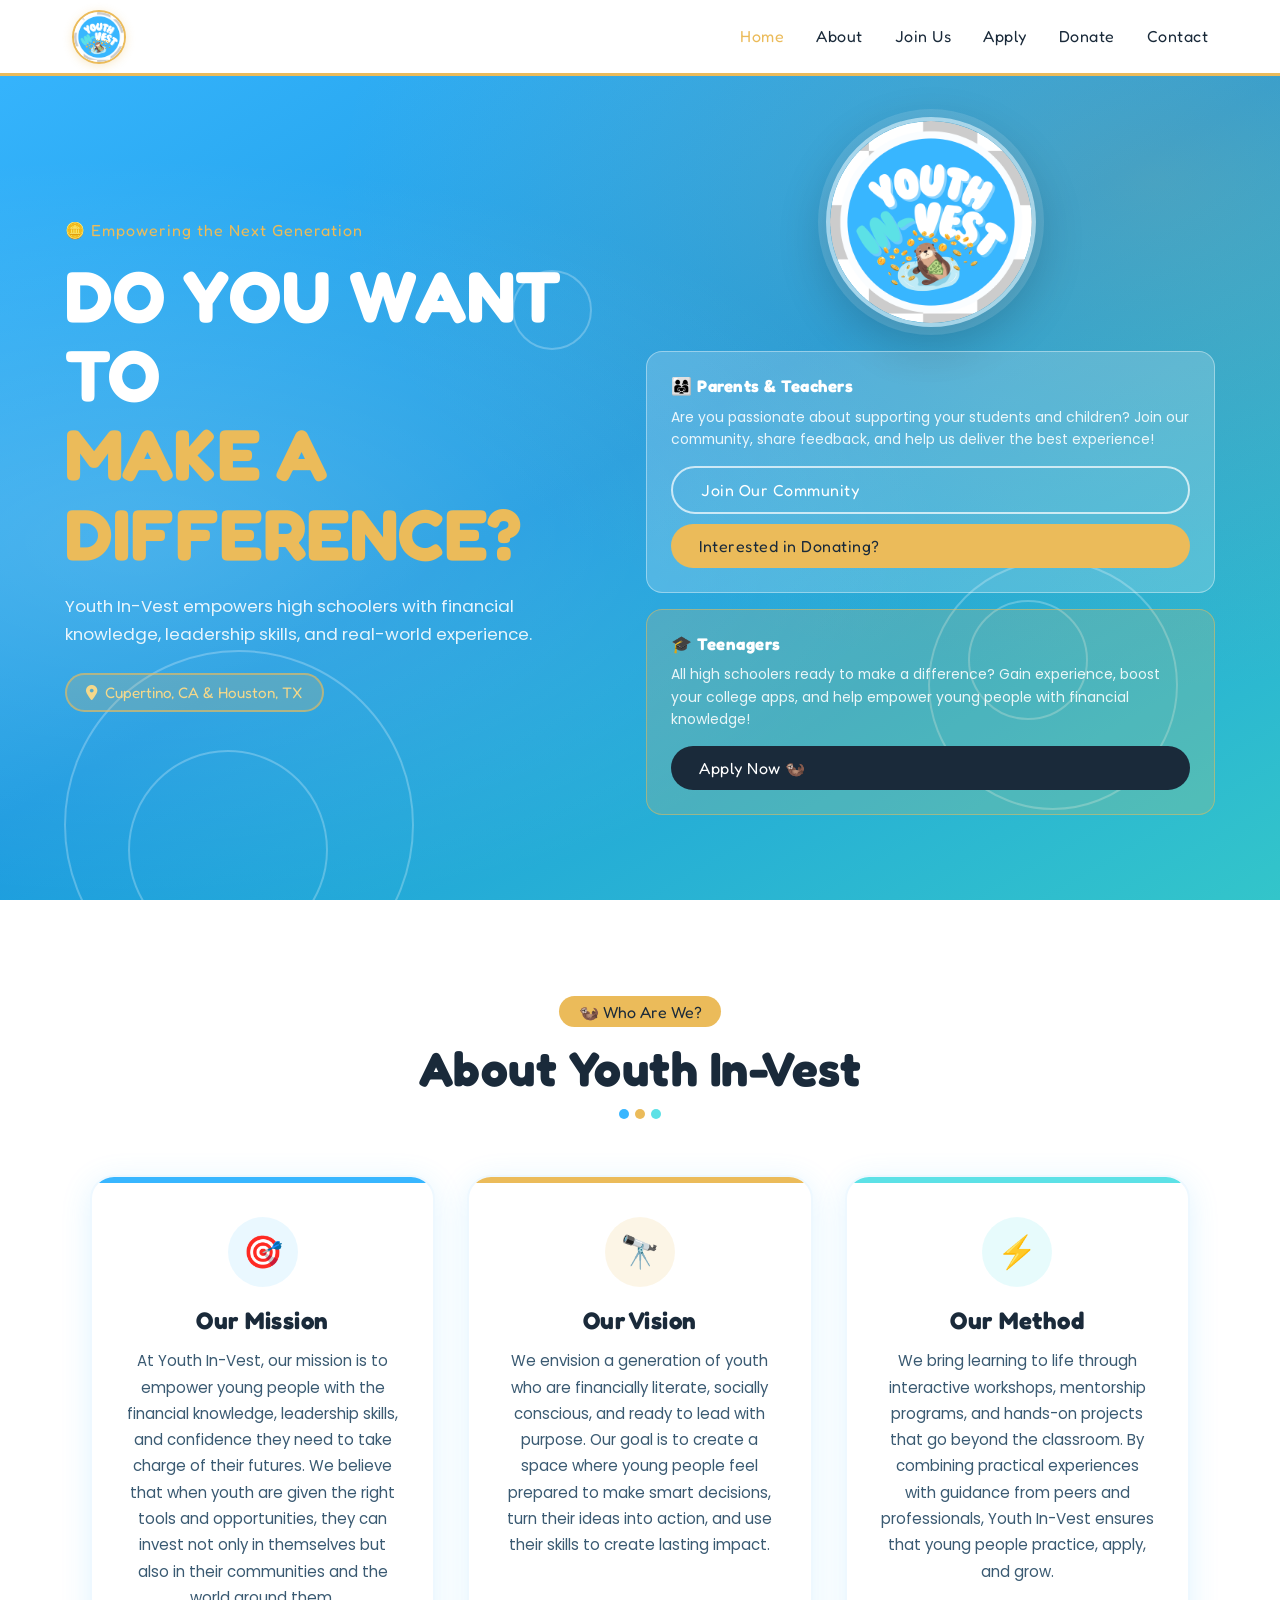
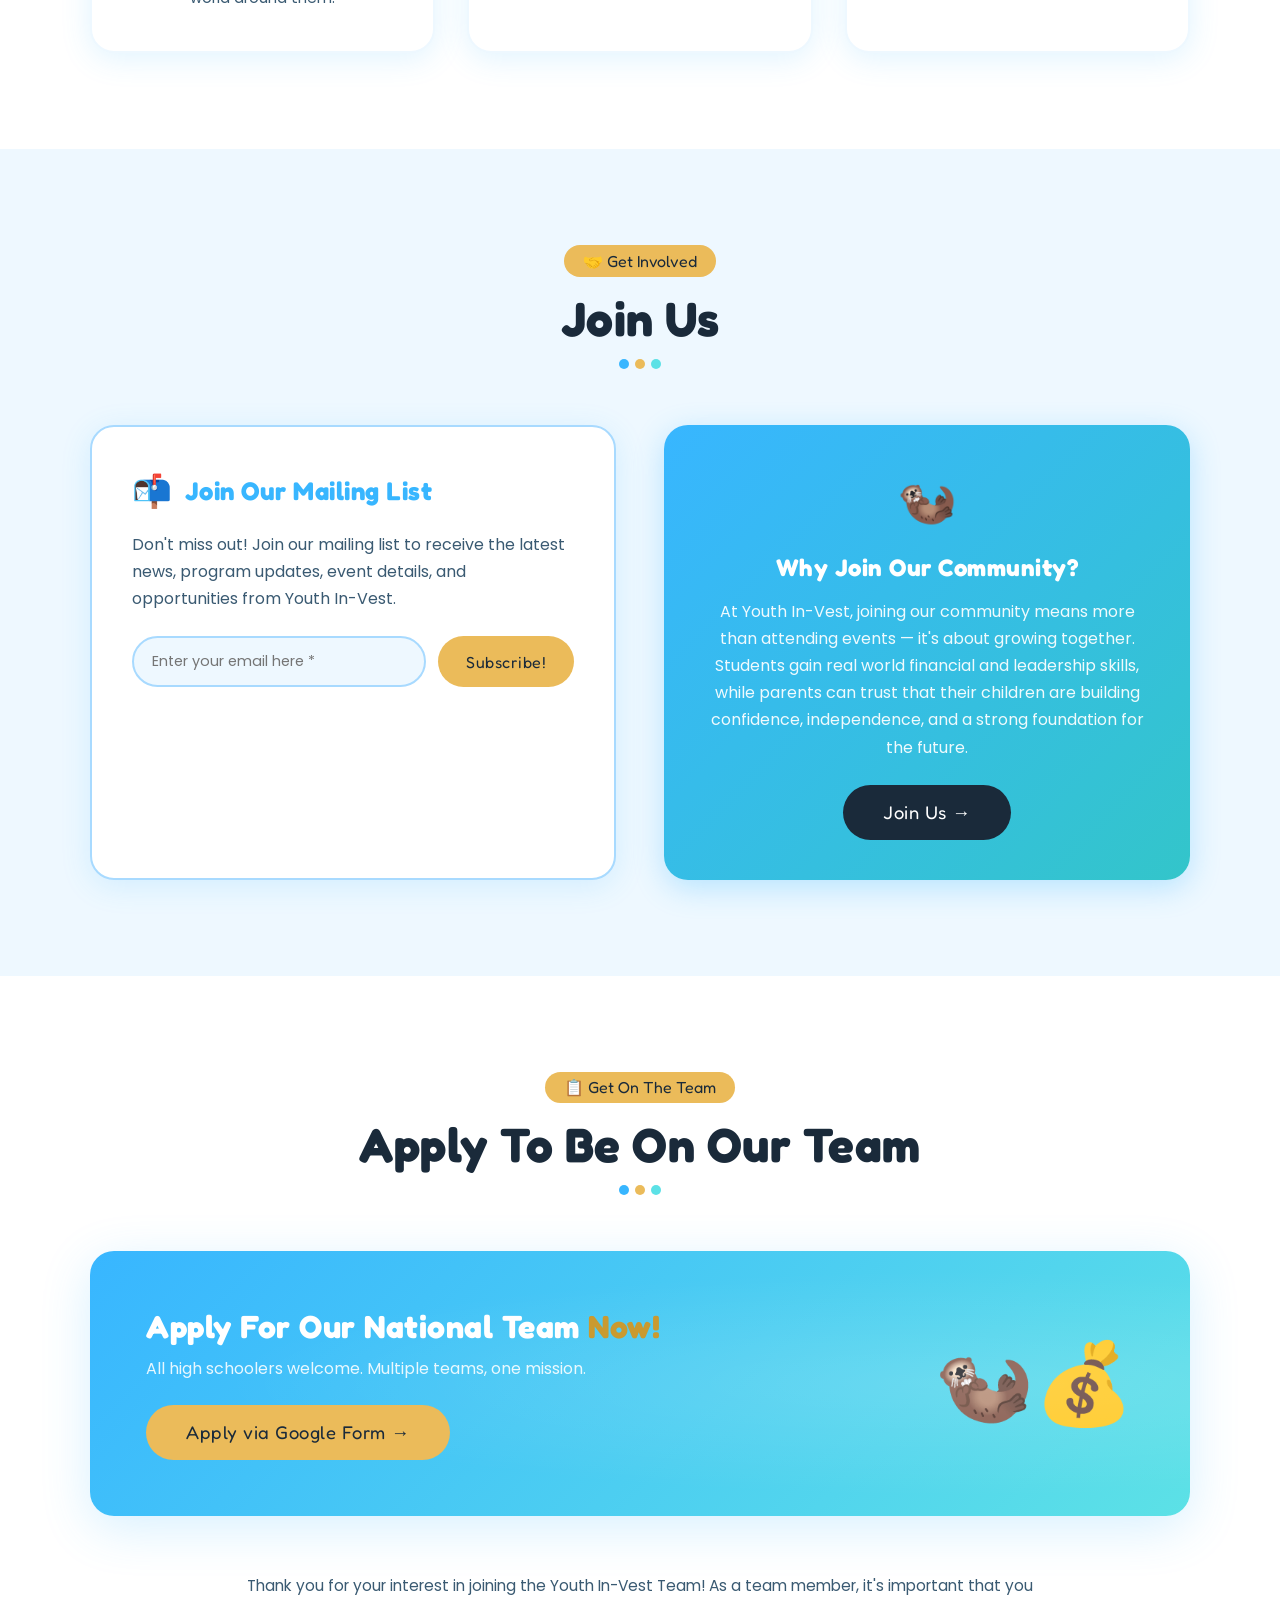
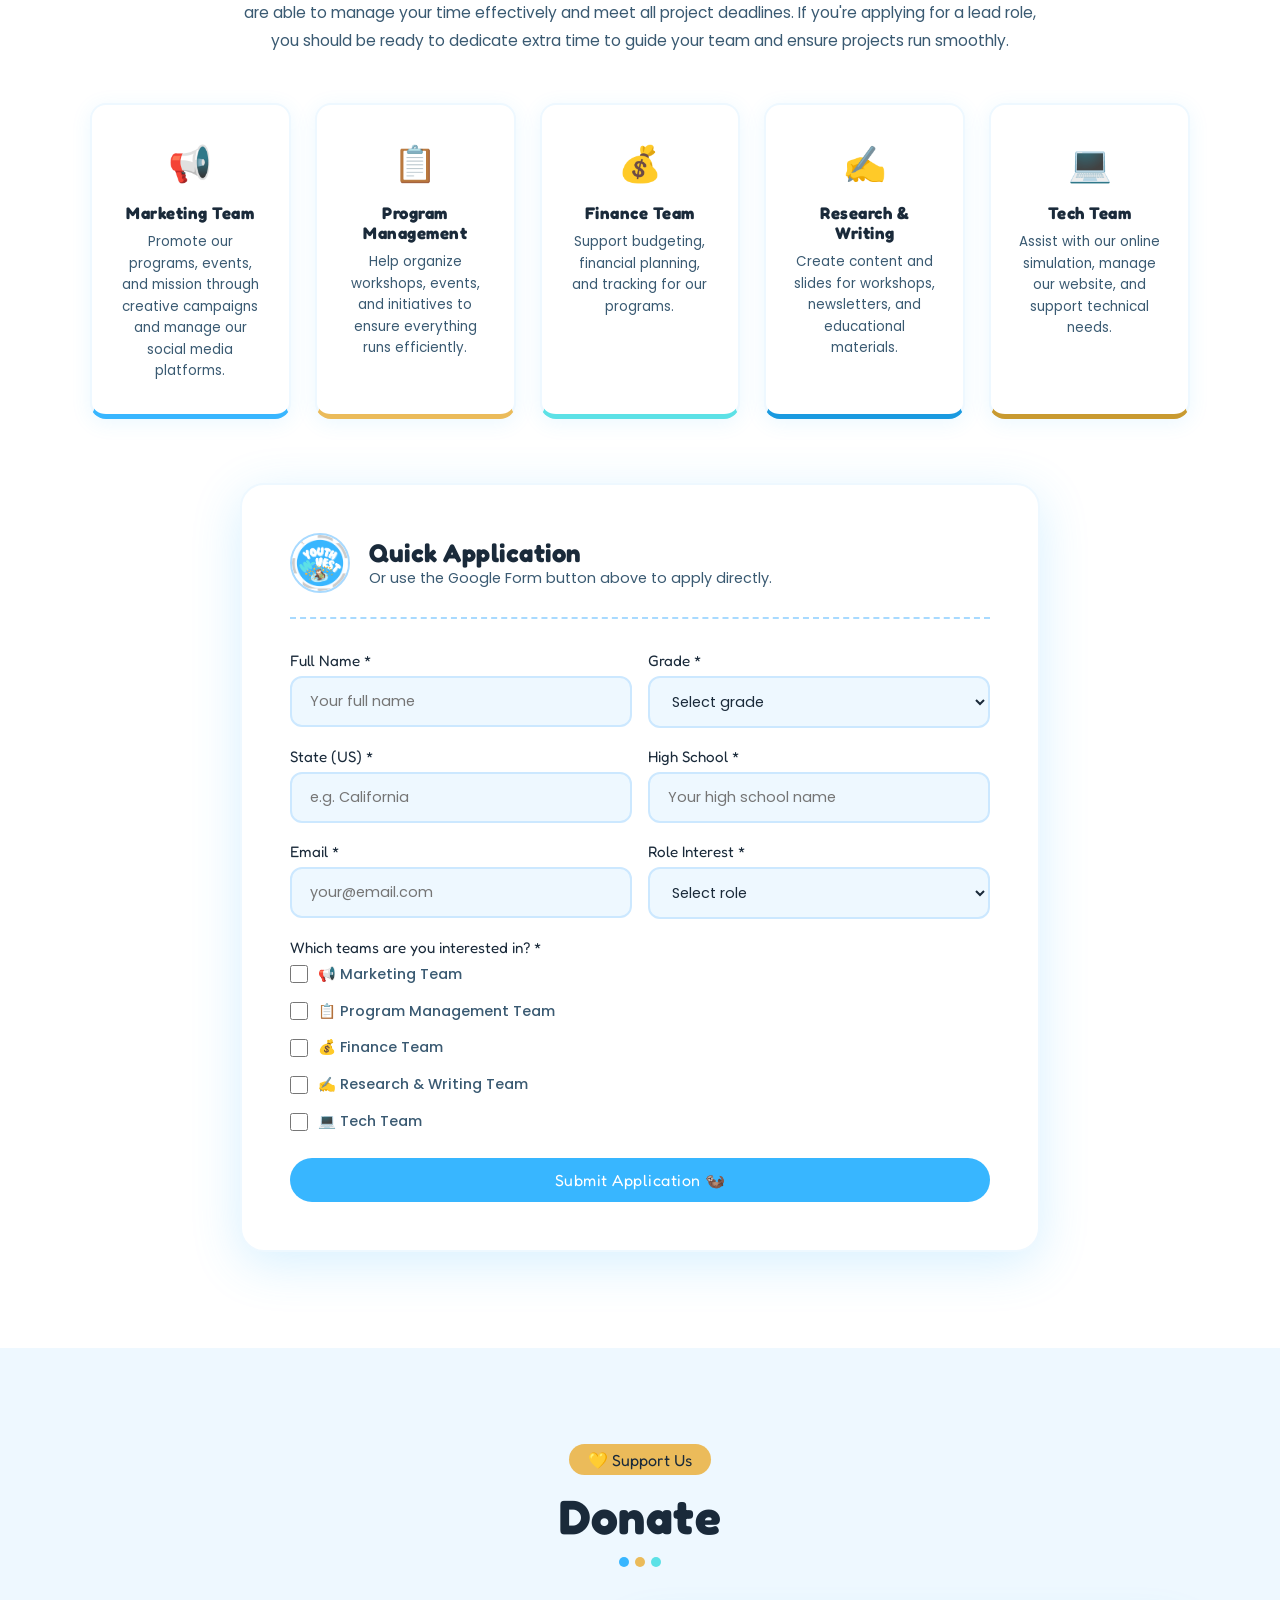
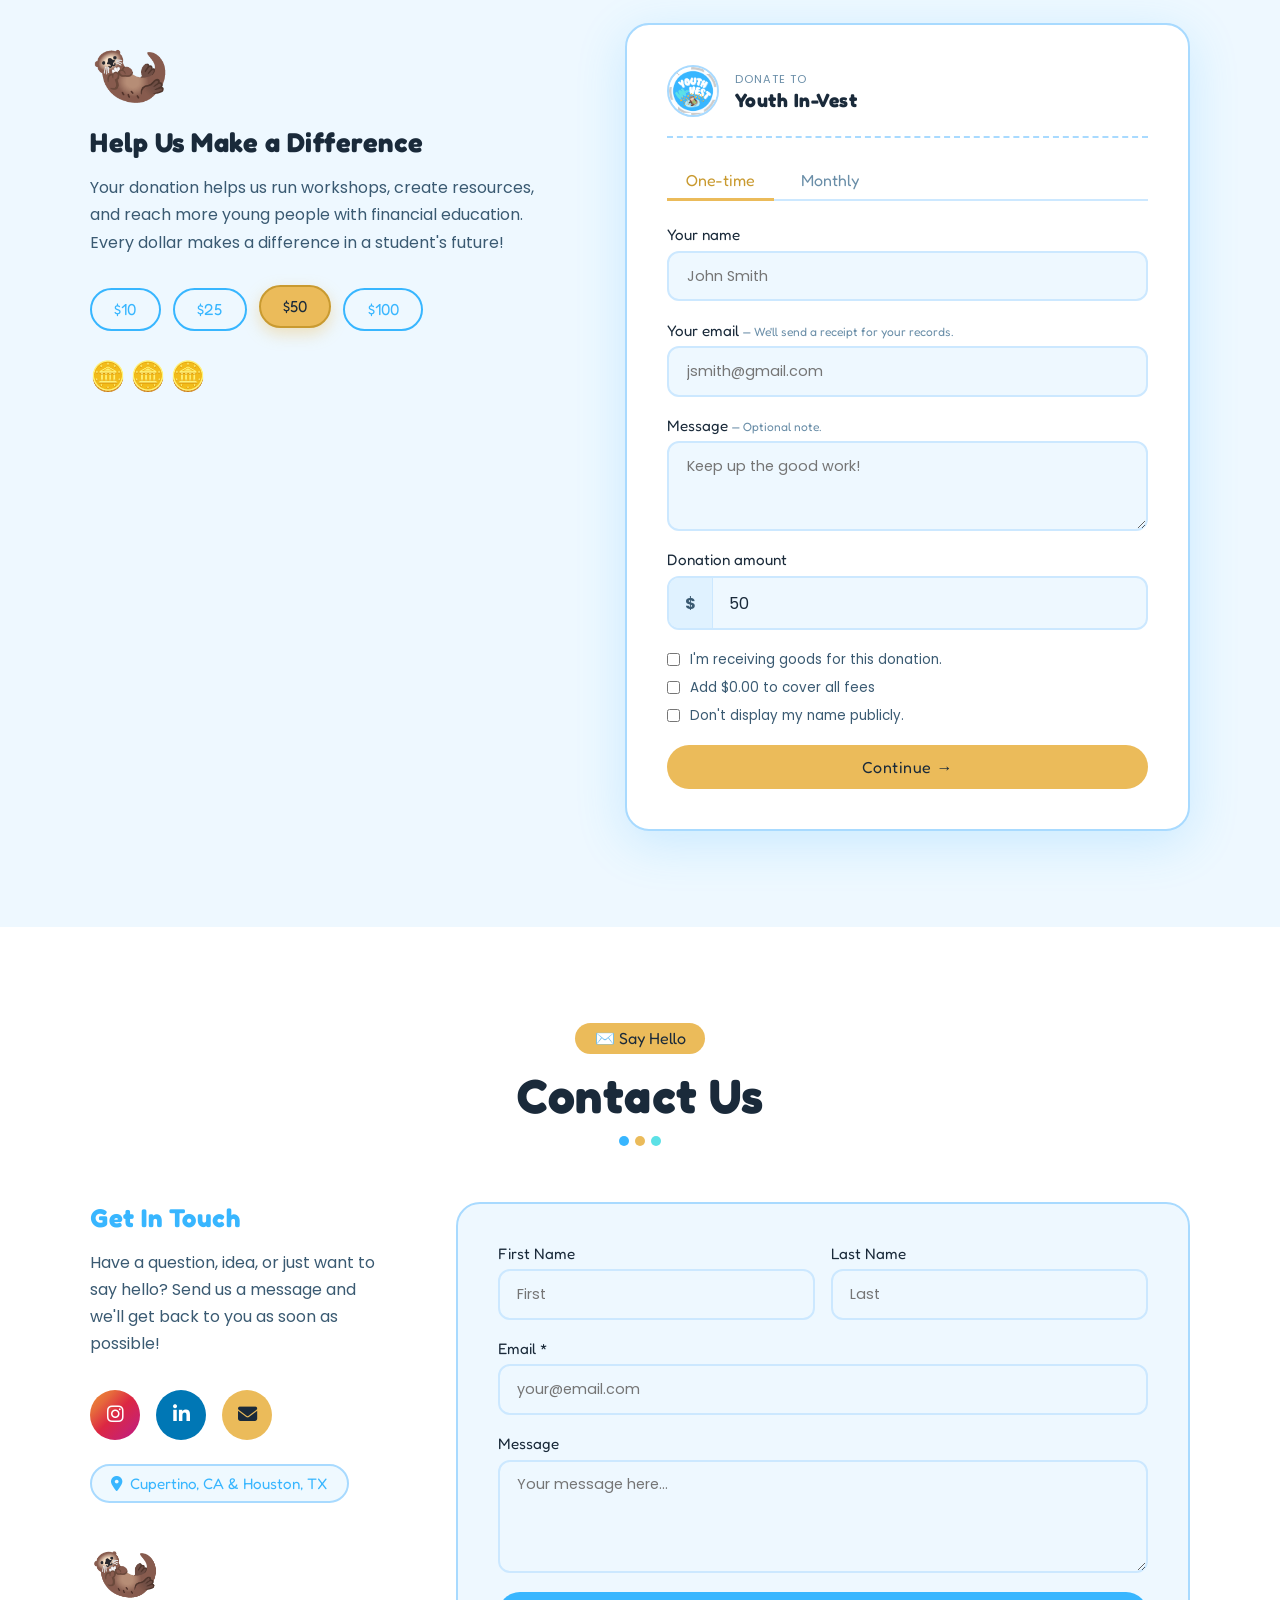
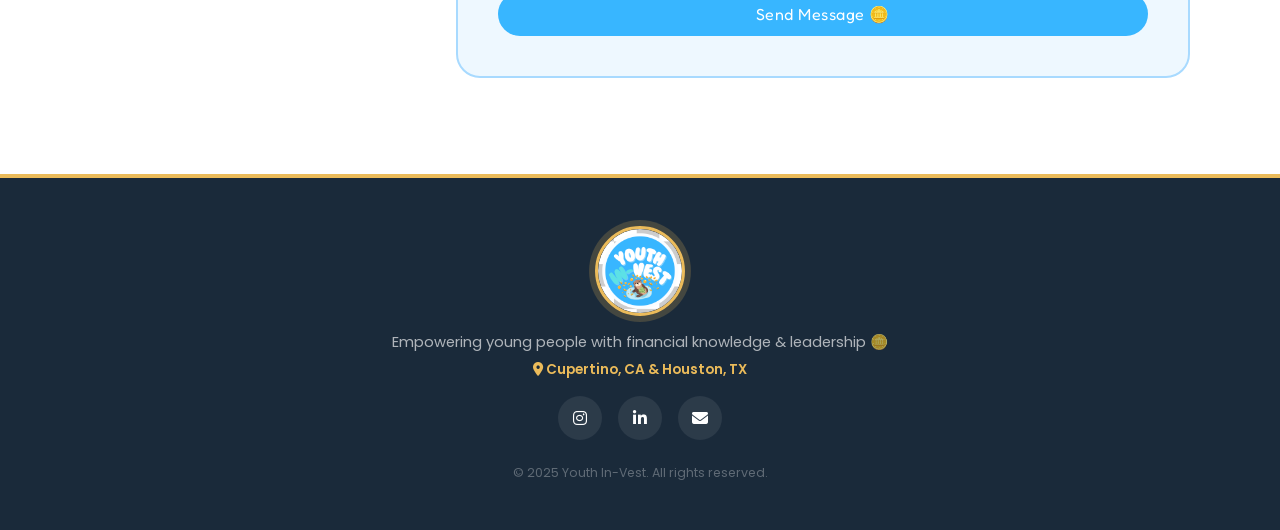
<file: index.html>
<!DOCTYPE html>
<html lang="en">
<head>
  <meta charset="UTF-8" />
  <meta name="viewport" content="width=device-width, initial-scale=1.0"/>
  <title>Youth In-Vest | Empowering Young Leaders</title>
  <link rel="stylesheet" href="styles.css" />
  <link href="https://fonts.googleapis.com/css2?family=Fredoka+One&family=Nunito:wght@400;600;700;800;900&family=Poppins:wght@400;500;600;700&display=swap" rel="stylesheet"/>
  <link rel="stylesheet" href="https://cdnjs.cloudflare.com/ajax/libs/font-awesome/6.5.0/css/all.min.css"/>
</head>
<body>

<!-- FLOATING COINS BACKGROUND -->
<div class="coins-bg" aria-hidden="true">
  <span class="coin">🪙</span><span class="coin">🪙</span><span class="coin">🪙</span>
  <span class="coin">🪙</span><span class="coin">🪙</span><span class="coin">🪙</span>
  <span class="coin">🪙</span><span class="coin">🪙</span><span class="coin">🪙</span>
  <span class="coin">🪙</span><span class="coin">🪙</span><span class="coin">🪙</span>
</div>

<!-- NAV -->
<nav id="navbar">
  <div class="nav-inner">
    <a href="#home" class="logo">
      <img src="logo.png" alt="Youth In-Vest Logo" class="nav-logo-img"/>
    </a>
    <ul class="nav-links">
      <li><a href="#home">Home</a></li>
      <li><a href="#about">About</a></li>
      <li><a href="#join">Join Us</a></li>
      <li><a href="#apply">Apply</a></li>
      <li><a href="#donate">Donate</a></li>
      <li><a href="#contact">Contact</a></li>
    </ul>
    <button class="hamburger" id="hamburger" aria-label="Menu">
      <span></span><span></span><span></span>
    </button>
  </div>
</nav>

<!-- MOBILE MENU -->
<div class="mobile-menu" id="mobileMenu">
  <ul>
    <li><a href="#home" onclick="closeMobile()">🏠 Home</a></li>
    <li><a href="#about" onclick="closeMobile()">🦦 About</a></li>
    <li><a href="#join" onclick="closeMobile()">🤝 Join Us</a></li>
    <li><a href="#apply" onclick="closeMobile()">📋 Apply</a></li>
    <li><a href="#donate" onclick="closeMobile()">💛 Donate</a></li>
    <li><a href="#contact" onclick="closeMobile()">✉️ Contact</a></li>
  </ul>
</div>

<!-- ===== HERO ===== -->
<section id="home" class="hero">
  <div class="hero-bubbles" aria-hidden="true">
    <div class="bubble b1"></div><div class="bubble b2"></div>
    <div class="bubble b3"></div><div class="bubble b4"></div>
    <div class="bubble b5"></div>
  </div>
  <div class="hero-content">
    <div class="hero-left fade-in">
      <p class="hero-eyebrow">🪙 Empowering the Next Generation</p>
      <h1 class="hero-heading">
        DO YOU WANT TO<br/>
        <span class="hero-highlight">MAKE A</span><br/>
        <span class="hero-highlight">DIFFERENCE?</span>
      </h1>
      <p class="hero-sub">Youth In-Vest empowers high schoolers with financial knowledge, leadership skills, and real-world experience.</p>
      <div class="hero-location-pill">
        <i class="fas fa-map-marker-alt"></i>
        Cupertino, CA &amp; Houston, TX
      </div>
    </div>
    <div class="hero-right fade-in delay-1">
      <div class="hero-logo-wrap">
        <img src="logo.png" alt="Youth In-Vest" class="hero-logo-img"/>
      </div>
      <div class="hero-cards-col">
        <div class="hero-card parents-card">
          <h3>👨‍👩‍👧 Parents &amp; Teachers</h3>
          <p>Are you passionate about supporting your students and children? Join our community, share feedback, and help us deliver the best experience!</p>
          <a href="#join" class="btn btn-outline-white">Join Our Community</a>
          <a href="#donate" class="btn btn-gold mt-sm">Interested in Donating?</a>
        </div>
        <div class="hero-card teens-card">
          <h3>🎓 Teenagers</h3>
          <p>All high schoolers ready to make a difference? Gain experience, boost your college apps, and help empower young people with financial knowledge!</p>
          <a href="#apply" class="btn btn-navy">Apply Now 🦦</a>
        </div>
      </div>
    </div>
  </div>
</section>

<!-- ===== ABOUT ===== -->
<section id="about" class="about">
  <div class="wave-top" aria-hidden="true"></div>
  <div class="section-header reveal">
    <div class="section-badge">🦦 Who Are We?</div>
    <h2 class="section-title">About Youth In-Vest</h2>
    <div class="title-dots"><span></span><span></span><span></span></div>
  </div>
  <div class="about-grid">
    <div class="about-card reveal delay-1">
      <div class="about-icon-wrap mission-icon">🎯</div>
      <h3>Our Mission</h3>
      <p>At Youth In-Vest, our mission is to empower young people with the financial knowledge, leadership skills, and confidence they need to take charge of their futures. We believe that when youth are given the right tools and opportunities, they can invest not only in themselves but also in their communities and the world around them.</p>
    </div>
    <div class="about-card reveal delay-2">
      <div class="about-icon-wrap vision-icon">🔭</div>
      <h3>Our Vision</h3>
      <p>We envision a generation of youth who are financially literate, socially conscious, and ready to lead with purpose. Our goal is to create a space where young people feel prepared to make smart decisions, turn their ideas into action, and use their skills to create lasting impact.</p>
    </div>
    <div class="about-card reveal delay-3">
      <div class="about-icon-wrap method-icon">⚡</div>
      <h3>Our Method</h3>
      <p>We bring learning to life through interactive workshops, mentorship programs, and hands-on projects that go beyond the classroom. By combining practical experiences with guidance from peers and professionals, Youth In-Vest ensures that young people practice, apply, and grow.</p>
    </div>
  </div>
  <div class="wave-bottom" aria-hidden="true"></div>
</section>

<!-- ===== JOIN US ===== -->
<section id="join" class="join">
  <div class="section-header reveal">
    <div class="section-badge">🤝 Get Involved</div>
    <h2 class="section-title">Join Us</h2>
    <div class="title-dots"><span></span><span></span><span></span></div>
  </div>
  <div class="join-inner">
    <div class="join-mailing reveal delay-1">
      <div class="join-mailing-top">
        <span class="join-icon">📬</span>
        <h3>Join Our Mailing List</h3>
      </div>
      <p>Don't miss out! Join our mailing list to receive the latest news, program updates, event details, and opportunities from Youth In-Vest.</p>
      <div class="mailing-form">
        <input type="email" id="mailingEmail" placeholder="Enter your email here *"/>
        <button class="btn btn-gold" onclick="subscribeMailingList()">Subscribe!</button>
      </div>
      <p id="mailingMsg" class="form-success" style="display:none;">✅ You're on the list! Welcome to the community 🦦</p>
    </div>
    <div class="join-community reveal delay-2">
      <div class="community-card">
        <span class="community-otter">🦦</span>
        <h3>Why Join Our Community?</h3>
        <p>At Youth In-Vest, joining our community means more than attending events — it's about growing together. Students gain real world financial and leadership skills, while parents can trust that their children are building confidence, independence, and a strong foundation for the future.</p>
        <a href="https://forms.gle/YOUR_GOOGLE_FORM_LINK" target="_blank" class="btn btn-navy btn-lg">Join Us →</a>
      </div>
    </div>
  </div>
</section>

<!-- ===== APPLY ===== -->
<section id="apply" class="apply-section">
  <div class="wave-top-light" aria-hidden="true"></div>
  <div class="section-header reveal">
    <div class="section-badge">📋 Get On The Team</div>
    <h2 class="section-title">Apply To Be On Our Team</h2>
    <div class="title-dots"><span></span><span></span><span></span></div>
  </div>

  <!-- Apply hero banner -->
  <div class="apply-banner reveal delay-1">
    <div class="apply-banner-text">
      <h3>Apply For Our National Team <span class="gold-text">Now!</span></h3>
      <p>All high schoolers welcome. Multiple teams, one mission.</p>
      <a href="https://forms.gle/YOUR_APPLICATION_FORM" target="_blank" class="btn btn-gold btn-lg">Apply via Google Form →</a>
    </div>
    <div class="apply-banner-otter">🦦💰</div>
  </div>

  <div class="apply-intro reveal delay-2">
    <p>Thank you for your interest in joining the Youth In-Vest Team! As a team member, it's important that you are able to manage your time effectively and meet all project deadlines. If you're applying for a lead role, you should be ready to dedicate extra time to guide your team and ensure projects run smoothly.</p>
  </div>

  <!-- Teams -->
  <div class="teams-grid">
    <div class="team-card reveal">
      <div class="team-emoji">📢</div>
      <h4>Marketing Team</h4>
      <p>Promote our programs, events, and mission through creative campaigns and manage our social media platforms.</p>
    </div>
    <div class="team-card reveal delay-1">
      <div class="team-emoji">📋</div>
      <h4>Program Management</h4>
      <p>Help organize workshops, events, and initiatives to ensure everything runs efficiently.</p>
    </div>
    <div class="team-card reveal delay-2">
      <div class="team-emoji">💰</div>
      <h4>Finance Team</h4>
      <p>Support budgeting, financial planning, and tracking for our programs.</p>
    </div>
    <div class="team-card reveal delay-3">
      <div class="team-emoji">✍️</div>
      <h4>Research &amp; Writing</h4>
      <p>Create content and slides for workshops, newsletters, and educational materials.</p>
    </div>
    <div class="team-card reveal delay-4">
      <div class="team-emoji">💻</div>
      <h4>Tech Team</h4>
      <p>Assist with our online simulation, manage our website, and support technical needs.</p>
    </div>
  </div>

  <!-- Application Form -->
  <div class="app-form-wrapper reveal delay-1">
    <div class="app-form-header">
      <img src="logo.png" alt="Youth In-Vest" class="form-logo"/>
      <div>
        <h3>Quick Application</h3>
        <p class="subtext">Or use the Google Form button above to apply directly.</p>
      </div>
    </div>
    <div class="app-form">
      <div class="form-row">
        <div class="form-group">
          <label>Full Name *</label>
          <input type="text" id="appName" placeholder="Your full name"/>
        </div>
        <div class="form-group">
          <label>Grade *</label>
          <select id="appGrade">
            <option value="">Select grade</option>
            <option>8th</option><option>9th</option><option>10th</option><option>11th</option><option>12th</option>
          </select>
        </div>
      </div>
      <div class="form-row">
        <div class="form-group">
          <label>State (US) *</label>
          <input type="text" id="appState" placeholder="e.g. California"/>
        </div>
        <div class="form-group">
          <label>High School *</label>
          <input type="text" id="appSchool" placeholder="Your high school name"/>
        </div>
      </div>
      <div class="form-row">
        <div class="form-group">
          <label>Email *</label>
          <input type="email" id="appEmail" placeholder="your@email.com"/>
        </div>
        <div class="form-group">
          <label>Role Interest *</label>
          <select id="appRole">
            <option value="">Select role</option>
            <option>Member</option>
            <option>VP</option>
            <option>Director</option>
          </select>
        </div>
      </div>
      <div class="form-group full-width">
        <label>Which teams are you interested in? *</label>
        <div class="checkbox-group">
          <label><input type="checkbox" value="Marketing Team"/> 📢 Marketing Team</label>
          <label><input type="checkbox" value="Program Management Team"/> 📋 Program Management Team</label>
          <label><input type="checkbox" value="Finance Team"/> 💰 Finance Team</label>
          <label><input type="checkbox" value="Research & Writing Team"/> ✍️ Research &amp; Writing Team</label>
          <label><input type="checkbox" value="Tech Team"/> 💻 Tech Team</label>
        </div>
      </div>
      <button class="btn btn-blue btn-full" onclick="submitApplication()">Submit Application 🦦</button>
      <p id="appMsg" class="form-success" style="display:none;">✅ Thank you! We'll be in touch soon. Welcome to the team 🦦🪙</p>
    </div>
  </div>
</section>

<!-- ===== DONATE ===== -->
<section id="donate" class="donate-section">
  <div class="section-header reveal">
    <div class="section-badge">💛 Support Us</div>
    <h2 class="section-title">Donate</h2>
    <div class="title-dots"><span></span><span></span><span></span></div>
  </div>
  <div class="donate-inner">
    <div class="donate-info reveal delay-1">
      <div class="donate-otter">🦦</div>
      <h3>Help Us Make a Difference</h3>
      <p>Your donation helps us run workshops, create resources, and reach more young people with financial education. Every dollar makes a difference in a student's future!</p>
      <div class="donate-amounts">
        <button class="amount-btn" onclick="setAmount(10, this)">$10</button>
        <button class="amount-btn" onclick="setAmount(25, this)">$25</button>
        <button class="amount-btn active" onclick="setAmount(50, this)">$50</button>
        <button class="amount-btn" onclick="setAmount(100, this)">$100</button>
      </div>
      <div class="coin-stack">🪙🪙🪙</div>
    </div>
    <div class="donate-form-card reveal delay-2">
      <div class="donate-form-header">
        <img src="logo.png" alt="Youth In-Vest" class="donate-logo-img"/>
        <div>
          <p class="donate-to-label">DONATE TO</p>
          <h3>Youth In-Vest</h3>
        </div>
      </div>
      <div class="donate-tabs">
        <button class="tab-btn active" onclick="setTab('one-time',this)">One-time</button>
        <button class="tab-btn" onclick="setTab('monthly',this)">Monthly</button>
      </div>
      <div class="donate-form">
        <div class="form-group">
          <label>Your name</label>
          <input type="text" id="donorName" placeholder="John Smith"/>
        </div>
        <div class="form-group">
          <label>Your email <span class="small-text">— We'll send a receipt for your records.</span></label>
          <input type="email" id="donorEmail" placeholder="jsmith@gmail.com"/>
        </div>
        <div class="form-group">
          <label>Message <span class="small-text">— Optional note.</span></label>
          <textarea id="donorMessage" placeholder="Keep up the good work!"></textarea>
        </div>
        <div class="form-group">
          <label>Donation amount</label>
          <div class="amount-input">
            <span>$</span>
            <input type="number" id="donorAmount" value="50" min="1"/>
          </div>
        </div>
        <div class="donate-checks">
          <label><input type="checkbox"/> I'm receiving goods for this donation.</label>
          <label><input type="checkbox"/> Add $0.00 to cover all fees</label>
          <label><input type="checkbox"/> Don't display my name publicly.</label>
        </div>
        <button class="btn btn-gold btn-full" onclick="processDonation()">Continue →</button>
        <p id="donateMsg" class="form-success" style="display:none;"></p>
      </div>
    </div>
  </div>
</section>

<!-- ===== CONTACT ===== -->
<section id="contact" class="contact-section">
  <div class="wave-top" aria-hidden="true"></div>
  <div class="section-header reveal">
    <div class="section-badge">✉️ Say Hello</div>
    <h2 class="section-title">Contact Us</h2>
    <div class="title-dots"><span></span><span></span><span></span></div>
  </div>
  <div class="contact-inner">
    <div class="contact-info reveal delay-1">
      <h3>Get In Touch</h3>
      <p>Have a question, idea, or just want to say hello? Send us a message and we'll get back to you as soon as possible!</p>
      <div class="contact-socials">
        <a href="https://instagram.com" target="_blank" title="Instagram" class="social-btn instagram"><i class="fab fa-instagram"></i></a>
        <a href="https://linkedin.com" target="_blank" title="LinkedIn" class="social-btn linkedin"><i class="fab fa-linkedin-in"></i></a>
        <a href="mailto:youthinvest@gmail.com" title="Email" class="social-btn email"><i class="fas fa-envelope"></i></a>
      </div>
      <div class="contact-location-pill">
        <i class="fas fa-map-marker-alt"></i>
        <span>Cupertino, CA &amp; Houston, TX</span>
      </div>
      <div class="contact-otter">🦦</div>
    </div>
    <div class="contact-form-card reveal delay-2">
      <div class="form-row">
        <div class="form-group">
          <label>First Name</label>
          <input type="text" id="cfFirst" placeholder="First"/>
        </div>
        <div class="form-group">
          <label>Last Name</label>
          <input type="text" id="cfLast" placeholder="Last"/>
        </div>
      </div>
      <div class="form-group">
        <label>Email *</label>
        <input type="email" id="cfEmail" placeholder="your@email.com"/>
      </div>
      <div class="form-group">
        <label>Message</label>
        <textarea id="cfMessage" placeholder="Your message here..." rows="4"></textarea>
      </div>
      <button class="btn btn-blue btn-full" onclick="sendContact()">Send Message 🪙</button>
      <p id="contactMsg" class="form-success" style="display:none;">✅ Message sent! We'll get back to you soon 🦦</p>
    </div>
  </div>
</section>

<!-- ===== FOOTER ===== -->
<footer class="footer">
  <div class="footer-inner">
    <img src="logo.png" alt="Youth In-Vest" class="footer-logo"/>
    <p class="footer-tagline">Empowering young people with financial knowledge &amp; leadership 🪙</p>
    <p class="footer-location"><i class="fas fa-map-marker-alt"></i> Cupertino, CA &amp; Houston, TX</p>
    <div class="footer-socials">
      <a href="https://instagram.com" target="_blank"><i class="fab fa-instagram"></i></a>
      <a href="https://linkedin.com" target="_blank"><i class="fab fa-linkedin-in"></i></a>
      <a href="mailto:youthinvest@gmail.com"><i class="fas fa-envelope"></i></a>
    </div>
    <p class="footer-copy">© 2025 Youth In-Vest. All rights reserved.</p>
  </div>
</footer>

<script src="script.js"></script>
</body>
</html>
</file>
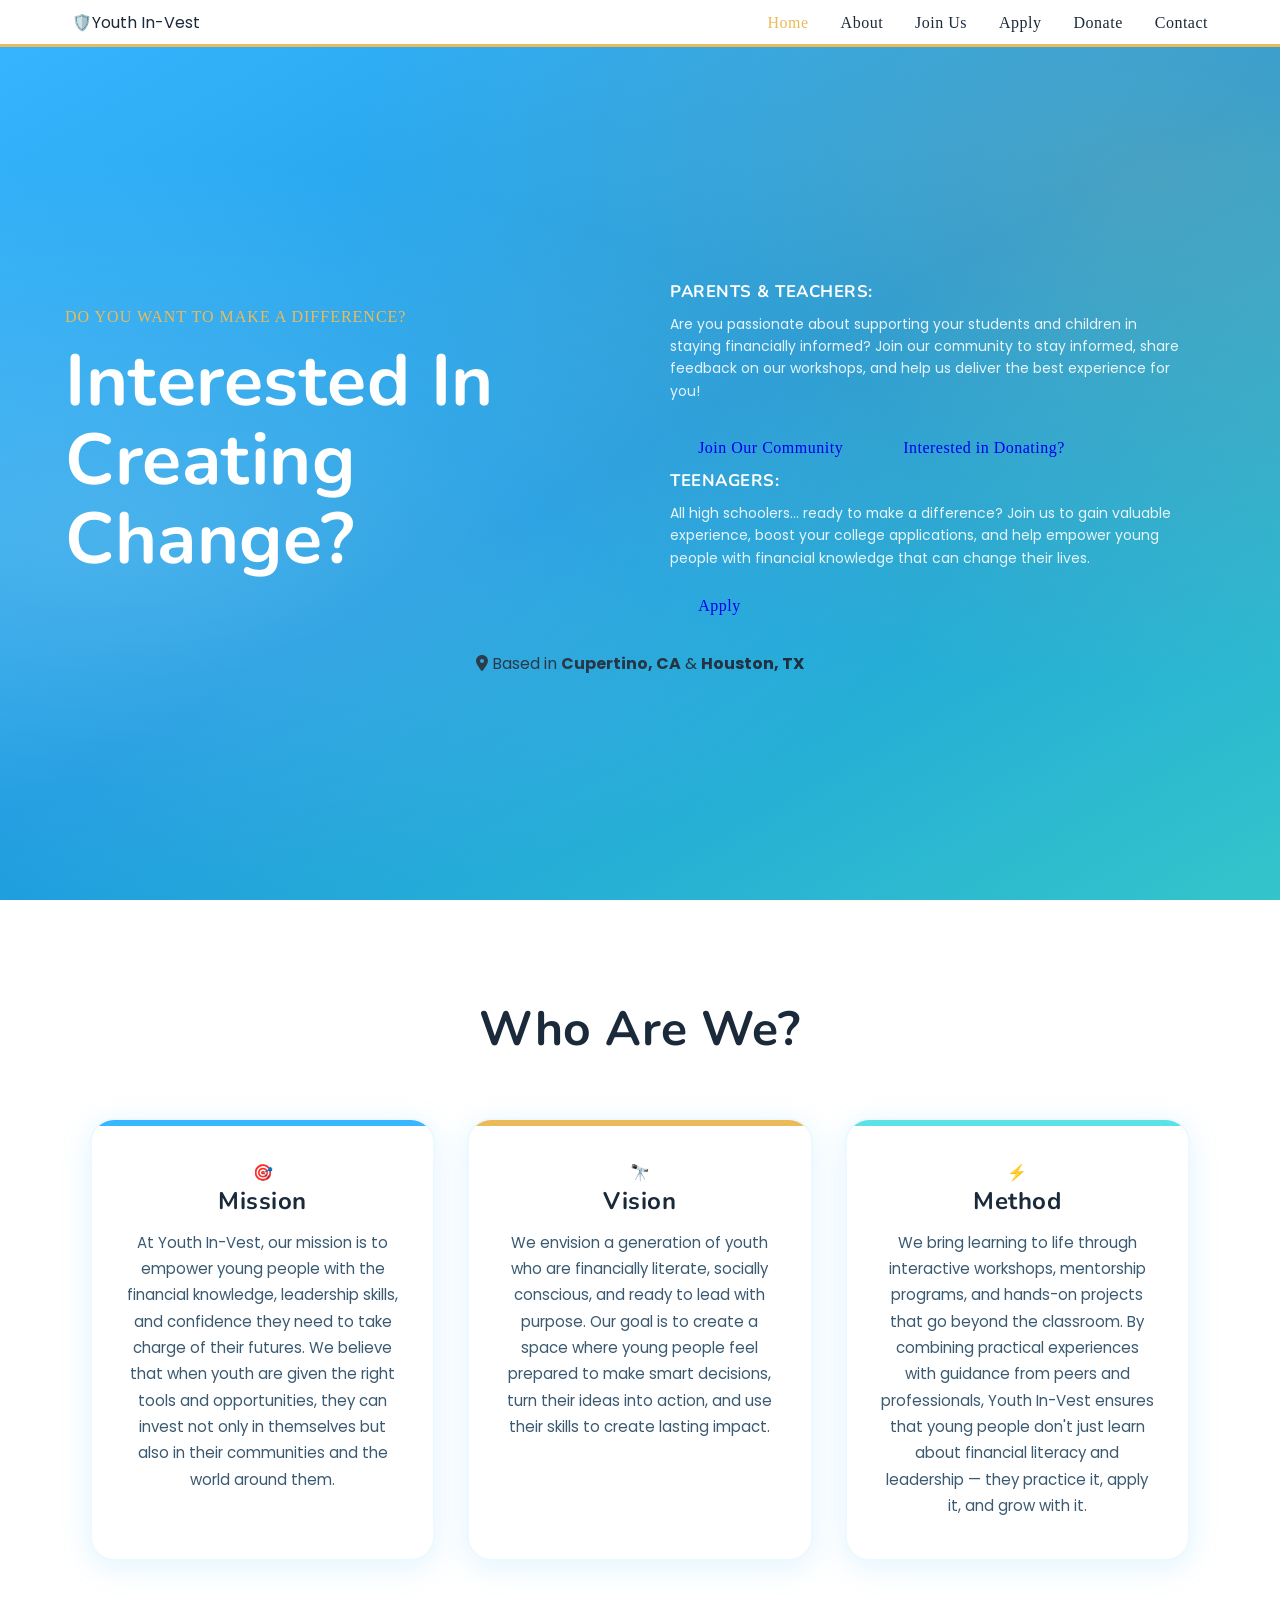
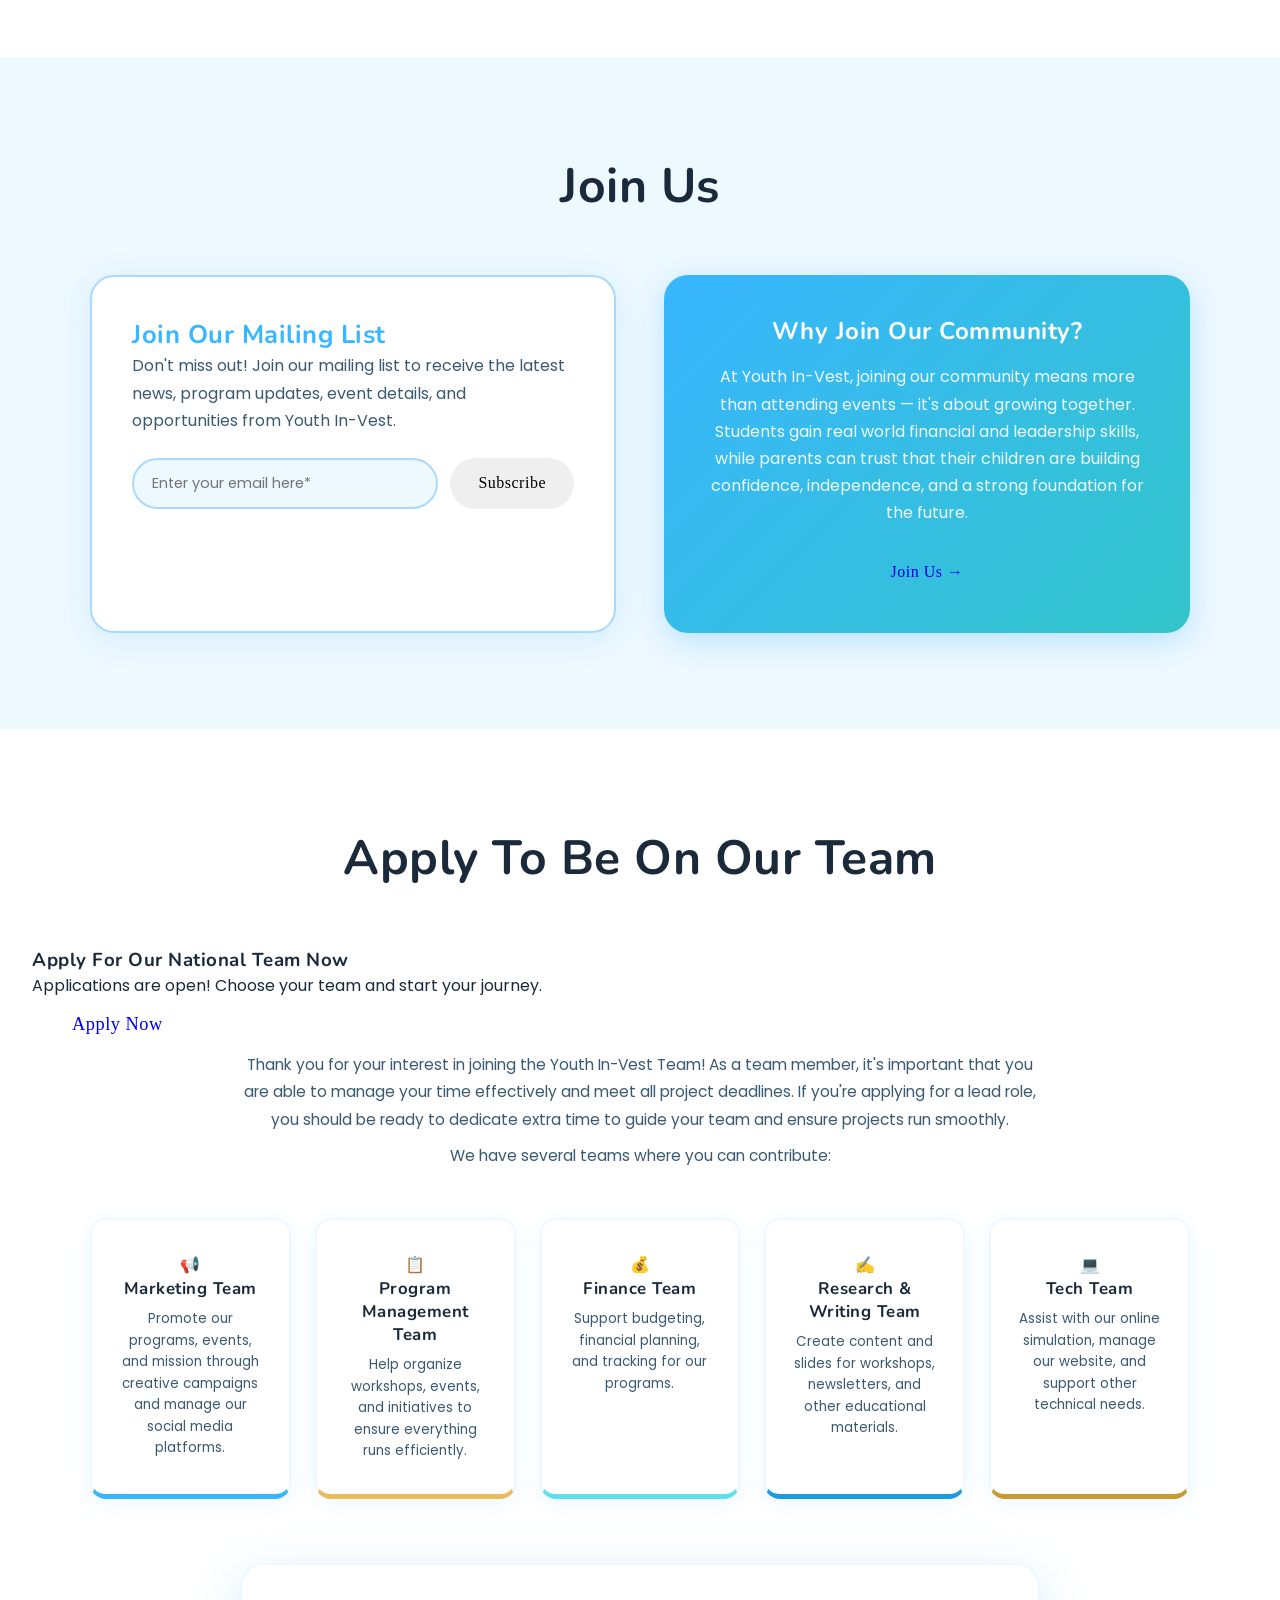
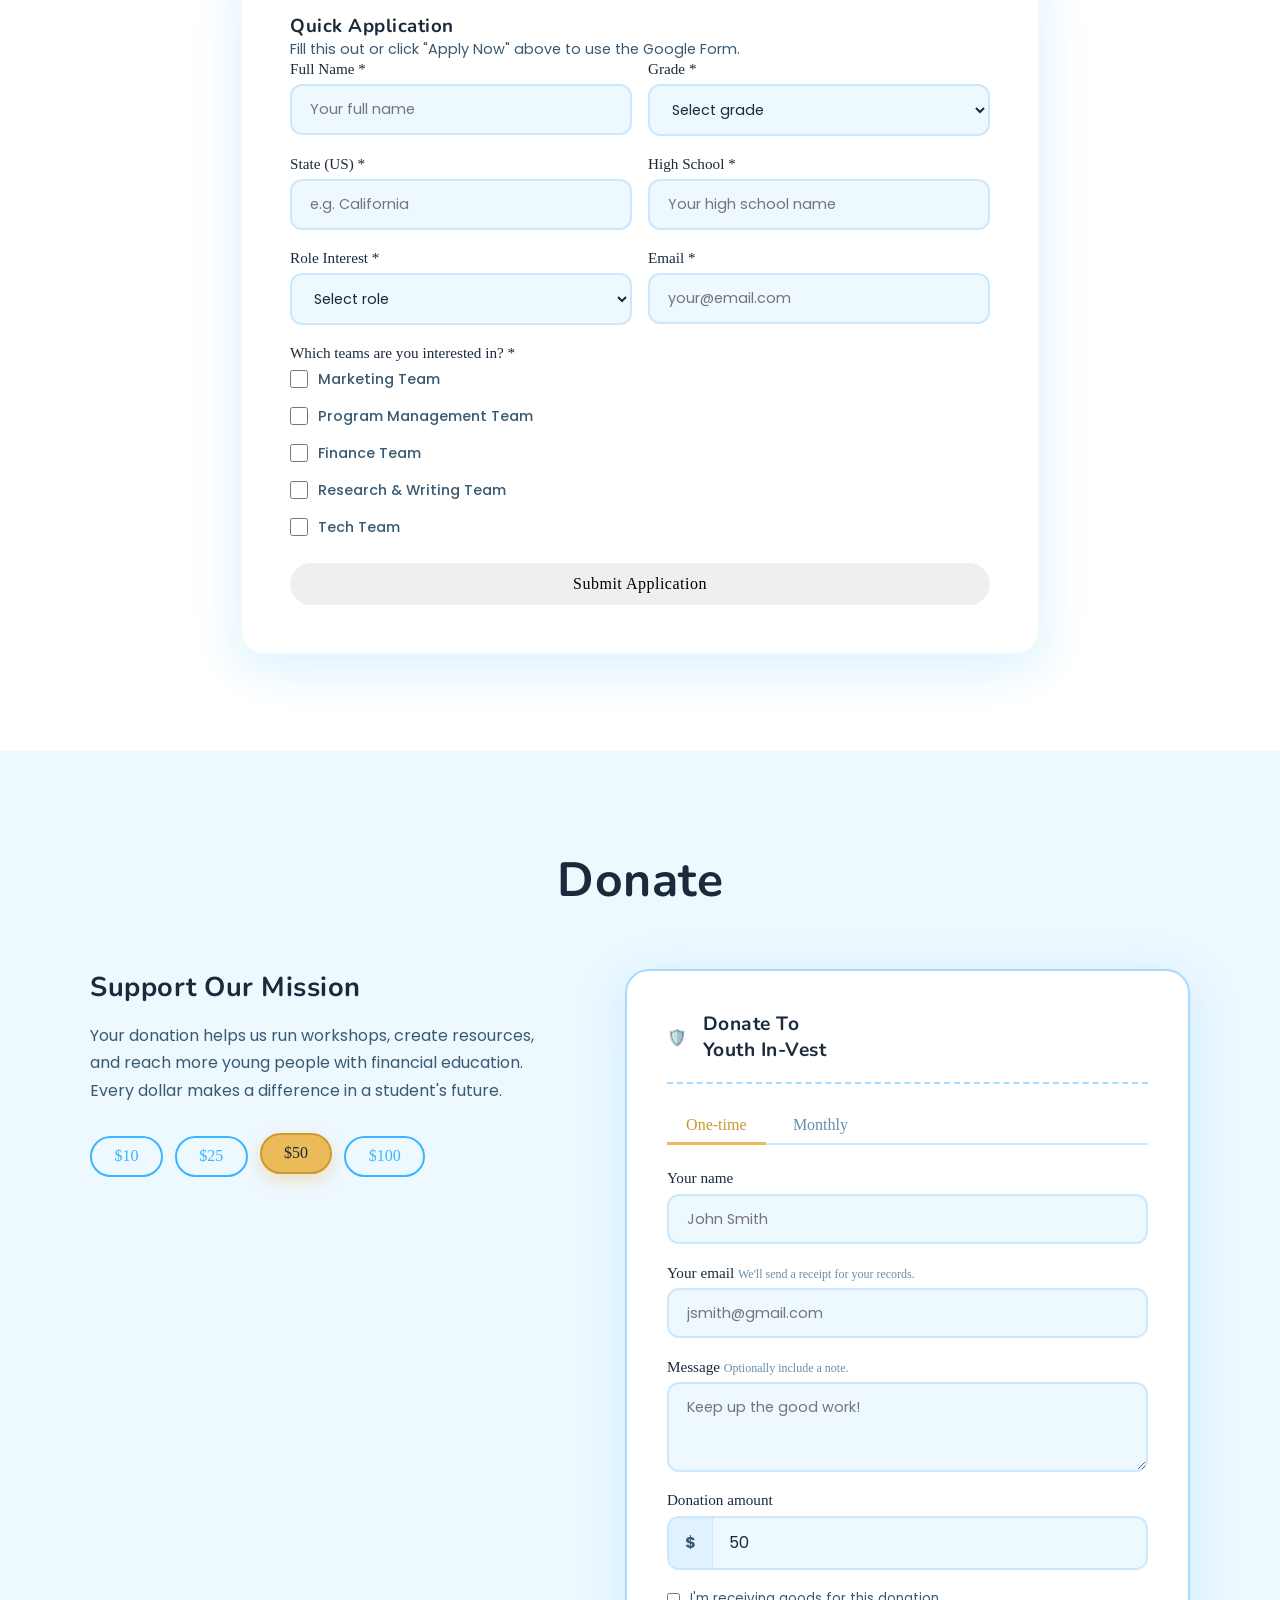
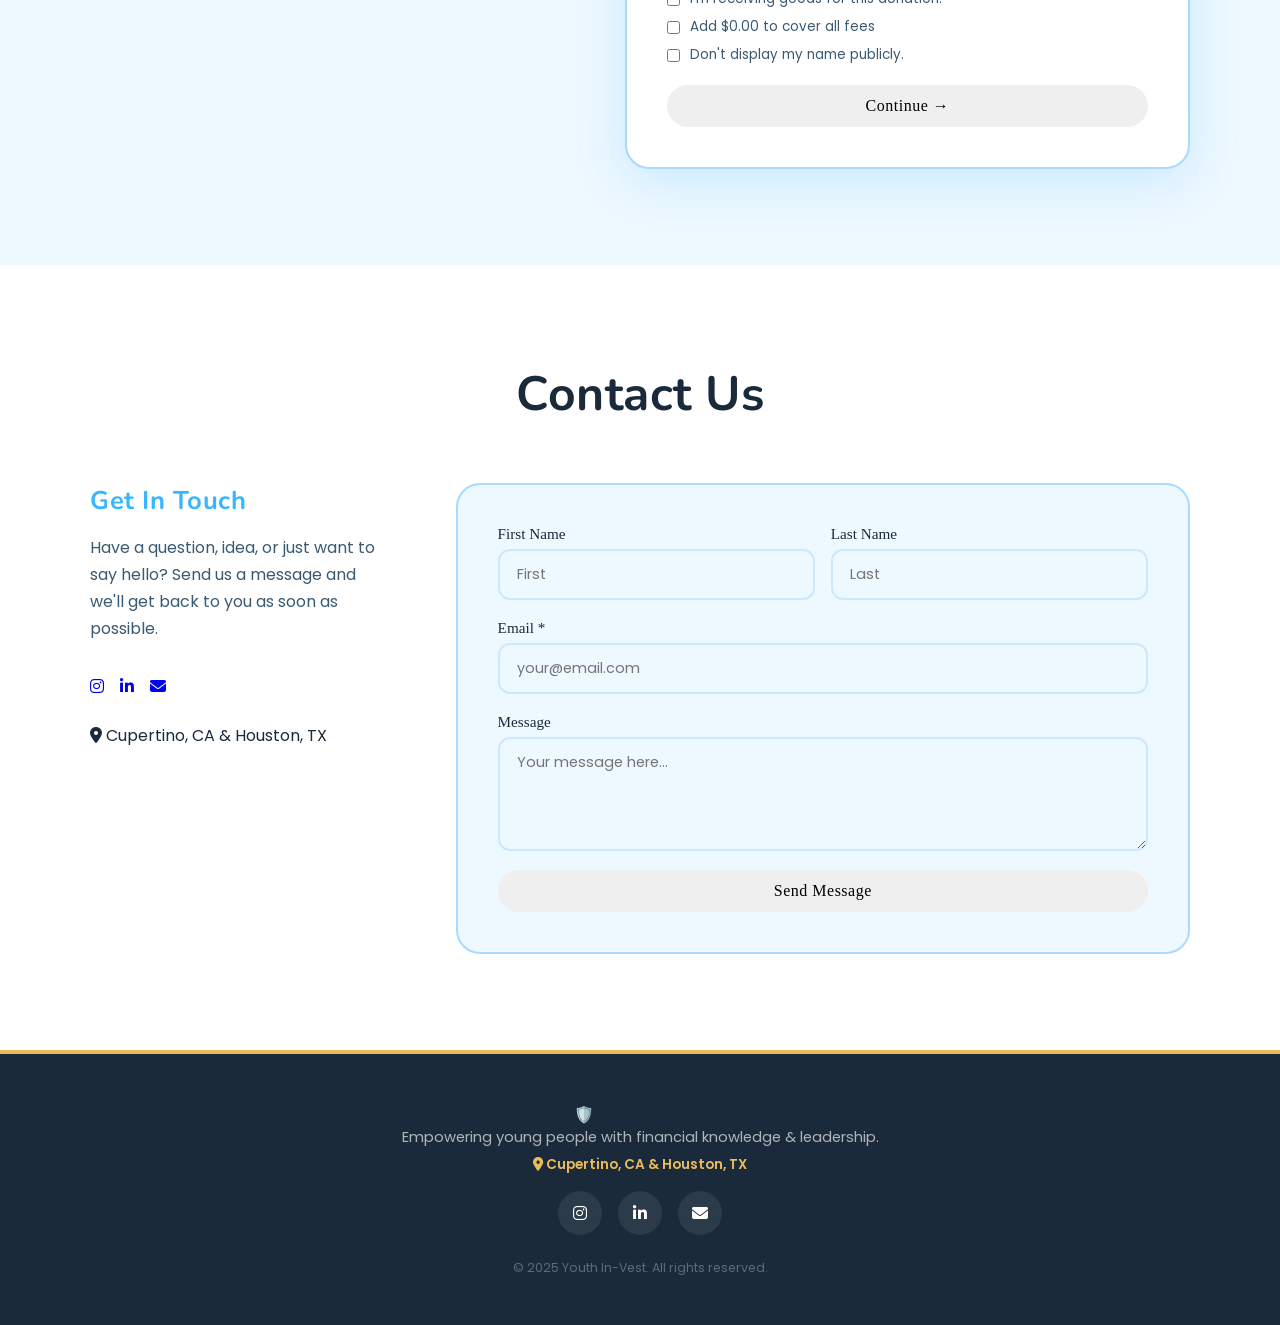
<file: index (1).html>
<!DOCTYPE html>
<html lang="en">
<head>
  <meta charset="UTF-8" />
  <meta name="viewport" content="width=device-width, initial-scale=1.0"/>
  <title>Youth In-Vest | Empowering Young Leaders</title>
  <link rel="stylesheet" href="styles.css" />
  <link href="https://fonts.googleapis.com/css2?family=Nunito:wght@400;600;700;800;900&family=Bebas+Neue&family=Poppins:wght@400;500;600;700&display=swap" rel="stylesheet"/>
  <link rel="stylesheet" href="https://cdnjs.cloudflare.com/ajax/libs/font-awesome/6.5.0/css/all.min.css"/>
</head>
<body>

<!-- NAV -->
<nav id="navbar">
  <div class="nav-inner">
    <div class="logo">
      <span class="logo-icon">🛡️</span>
      <span class="logo-text">Youth <span class="accent">In-Vest</span></span>
    </div>
    <ul class="nav-links">
      <li><a href="#home">Home</a></li>
      <li><a href="#about">About</a></li>
      <li><a href="#join">Join Us</a></li>
      <li><a href="#apply">Apply</a></li>
      <li><a href="#donate">Donate</a></li>
      <li><a href="#contact">Contact</a></li>
    </ul>
    <button class="hamburger" id="hamburger" aria-label="Menu">
      <span></span><span></span><span></span>
    </button>
  </div>
</nav>

<!-- MOBILE MENU -->
<div class="mobile-menu" id="mobileMenu">
  <ul>
    <li><a href="#home" onclick="closeMobile()">Home</a></li>
    <li><a href="#about" onclick="closeMobile()">About</a></li>
    <li><a href="#join" onclick="closeMobile()">Join Us</a></li>
    <li><a href="#apply" onclick="closeMobile()">Apply</a></li>
    <li><a href="#donate" onclick="closeMobile()">Donate</a></li>
    <li><a href="#contact" onclick="closeMobile()">Contact</a></li>
  </ul>
</div>

<!-- ===== HERO SECTION ===== -->
<section id="home" class="hero">
  <div class="hero-content">
    <div class="hero-left fade-in">
      <p class="hero-eyebrow">DO YOU WANT TO MAKE A DIFFERENCE?</p>
      <h1 class="hero-heading">
        Interested In<br/>
        <span class="accent-orange">Creating</span><br/>
        <span class="accent-orange">Change?</span>
      </h1>
    </div>
    <div class="hero-right fade-in delay-1">
      <div class="hero-card">
        <div class="hero-card-section">
          <h3>PARENTS &amp; TEACHERS:</h3>
          <p>Are you passionate about supporting your students and children in staying financially informed? Join our community to stay informed, share feedback on our workshops, and help us deliver the best experience for you!</p>
          <a href="#join" class="btn btn-outline">Join Our Community</a>
          <a href="#donate" class="btn btn-outline mt-sm">Interested in Donating?</a>
        </div>
        <div class="hero-card-divider"></div>
        <div class="hero-card-section">
          <h3>TEENAGERS:</h3>
          <p>All high schoolers… ready to make a difference? Join us to gain valuable experience, boost your college applications, and help empower young people with financial knowledge that can change their lives.</p>
          <a href="#apply" class="btn btn-primary">Apply</a>
        </div>
      </div>
    </div>
  </div>
  <div class="location-badge">
    <i class="fas fa-map-marker-alt"></i>
    Based in <strong>Cupertino, CA</strong> &amp; <strong>Houston, TX</strong>
  </div>
</section>

<!-- ===== ABOUT SECTION ===== -->
<section id="about" class="about">
  <div class="section-header reveal">
    <h2 class="section-title">Who Are We?</h2>
    <div class="title-bar"></div>
  </div>
  <div class="about-grid">
    <div class="about-card reveal delay-1">
      <div class="about-card-icon">🎯</div>
      <h3>Mission</h3>
      <p>At Youth In-Vest, our mission is to empower young people with the financial knowledge, leadership skills, and confidence they need to take charge of their futures. We believe that when youth are given the right tools and opportunities, they can invest not only in themselves but also in their communities and the world around them.</p>
    </div>
    <div class="about-card reveal delay-2">
      <div class="about-card-icon">🔭</div>
      <h3>Vision</h3>
      <p>We envision a generation of youth who are financially literate, socially conscious, and ready to lead with purpose. Our goal is to create a space where young people feel prepared to make smart decisions, turn their ideas into action, and use their skills to create lasting impact.</p>
    </div>
    <div class="about-card reveal delay-3">
      <div class="about-card-icon">⚡</div>
      <h3>Method</h3>
      <p>We bring learning to life through interactive workshops, mentorship programs, and hands-on projects that go beyond the classroom. By combining practical experiences with guidance from peers and professionals, Youth In-Vest ensures that young people don't just learn about financial literacy and leadership — they practice it, apply it, and grow with it.</p>
    </div>
  </div>
</section>

<!-- ===== JOIN US SECTION ===== -->
<section id="join" class="join">
  <div class="section-header reveal">
    <h2 class="section-title">Join Us</h2>
    <div class="title-bar"></div>
  </div>
  <div class="join-inner">
    <div class="join-mailing reveal delay-1">
      <div class="join-mailing-content">
        <h3>Join Our Mailing List</h3>
        <p>Don't miss out! Join our mailing list to receive the latest news, program updates, event details, and opportunities from Youth In-Vest.</p>
        <div class="mailing-form">
          <input type="email" id="mailingEmail" placeholder="Enter your email here*" />
          <button class="btn btn-primary" onclick="subscribeMailingList()">Subscribe</button>
        </div>
        <p id="mailingMsg" class="form-success" style="display:none;">✅ You're on the list! Welcome to the community.</p>
      </div>
    </div>
    <div class="join-community reveal delay-2">
      <div class="community-card">
        <h3>Why Join Our Community?</h3>
        <p>At Youth In-Vest, joining our community means more than attending events — it's about growing together. Students gain real world financial and leadership skills, while parents can trust that their children are building confidence, independence, and a strong foundation for the future.</p>
        <a href="https://forms.gle/YOUR_GOOGLE_FORM_LINK" target="_blank" class="btn btn-accent">Join Us →</a>
      </div>
    </div>
  </div>
</section>

<!-- ===== APPLY SECTION ===== -->
<section id="apply" class="apply-section">
  <div class="section-header reveal">
    <h2 class="section-title">Apply To Be On Our Team</h2>
    <div class="title-bar"></div>
  </div>
  <div class="apply-hero reveal delay-1">
    <div class="apply-hero-content">
      <h3>Apply For Our National Team <span class="accent-orange">Now</span></h3>
      <p>Applications are open! Choose your team and start your journey.</p>
      <a href="https://forms.gle/YOUR_APPLICATION_FORM" target="_blank" class="btn btn-primary btn-lg">Apply Now</a>
    </div>
  </div>
  <div class="apply-intro reveal delay-2">
    <p>Thank you for your interest in joining the Youth In-Vest Team! As a team member, it's important that you are able to manage your time effectively and meet all project deadlines. If you're applying for a lead role, you should be ready to dedicate extra time to guide your team and ensure projects run smoothly.</p>
    <p>We have several teams where you can contribute:</p>
  </div>
  <div class="teams-grid">
    <div class="team-card reveal">
      <div class="team-icon">📢</div>
      <h4>Marketing Team</h4>
      <p>Promote our programs, events, and mission through creative campaigns and manage our social media platforms.</p>
    </div>
    <div class="team-card reveal delay-1">
      <div class="team-icon">📋</div>
      <h4>Program Management Team</h4>
      <p>Help organize workshops, events, and initiatives to ensure everything runs efficiently.</p>
    </div>
    <div class="team-card reveal delay-2">
      <div class="team-icon">💰</div>
      <h4>Finance Team</h4>
      <p>Support budgeting, financial planning, and tracking for our programs.</p>
    </div>
    <div class="team-card reveal delay-3">
      <div class="team-icon">✍️</div>
      <h4>Research &amp; Writing Team</h4>
      <p>Create content and slides for workshops, newsletters, and other educational materials.</p>
    </div>
    <div class="team-card reveal delay-4">
      <div class="team-icon">💻</div>
      <h4>Tech Team</h4>
      <p>Assist with our online simulation, manage our website, and support other technical needs.</p>
    </div>
  </div>

  <!-- Application Form -->
  <div class="app-form-wrapper reveal delay-1">
    <h3>Quick Application</h3>
    <p class="subtext">Fill this out or click "Apply Now" above to use the Google Form.</p>
    <div class="app-form">
      <div class="form-row">
        <div class="form-group">
          <label>Full Name *</label>
          <input type="text" id="appName" placeholder="Your full name"/>
        </div>
        <div class="form-group">
          <label>Grade *</label>
          <select id="appGrade">
            <option value="">Select grade</option>
            <option>8th</option><option>9th</option><option>10th</option><option>11th</option><option>12th</option>
          </select>
        </div>
      </div>
      <div class="form-row">
        <div class="form-group">
          <label>State (US) *</label>
          <input type="text" id="appState" placeholder="e.g. California"/>
        </div>
        <div class="form-group">
          <label>High School *</label>
          <input type="text" id="appSchool" placeholder="Your high school name"/>
        </div>
      </div>
      <div class="form-row">
        <div class="form-group">
          <label>Role Interest *</label>
          <select id="appRole">
            <option value="">Select role</option>
            <option>Member</option>
            <option>VP</option>
            <option>Director</option>
          </select>
        </div>
        <div class="form-group">
          <label>Email *</label>
          <input type="email" id="appEmail" placeholder="your@email.com"/>
        </div>
      </div>
      <div class="form-group full-width">
        <label>Which teams are you interested in? *</label>
        <div class="checkbox-group">
          <label><input type="checkbox" value="Marketing Team"/> Marketing Team</label>
          <label><input type="checkbox" value="Program Management Team"/> Program Management Team</label>
          <label><input type="checkbox" value="Finance Team"/> Finance Team</label>
          <label><input type="checkbox" value="Research & Writing Team"/> Research &amp; Writing Team</label>
          <label><input type="checkbox" value="Tech Team"/> Tech Team</label>
        </div>
      </div>
      <button class="btn btn-primary btn-full" onclick="submitApplication()">Submit Application</button>
      <p id="appMsg" class="form-success" style="display:none;">✅ Thank you! We'll be in touch soon.</p>
    </div>
  </div>
</section>

<!-- ===== DONATE SECTION ===== -->
<section id="donate" class="donate-section">
  <div class="section-header reveal">
    <h2 class="section-title">Donate</h2>
    <div class="title-bar"></div>
  </div>
  <div class="donate-inner">
    <div class="donate-info reveal delay-1">
      <h3>Support Our Mission</h3>
      <p>Your donation helps us run workshops, create resources, and reach more young people with financial education. Every dollar makes a difference in a student's future.</p>
      <div class="donate-amounts">
        <button class="amount-btn" onclick="setAmount(10)">$10</button>
        <button class="amount-btn" onclick="setAmount(25)">$25</button>
        <button class="amount-btn active" onclick="setAmount(50)">$50</button>
        <button class="amount-btn" onclick="setAmount(100)">$100</button>
      </div>
    </div>
    <div class="donate-form-card reveal delay-2">
      <div class="donate-form-header">
        <span class="donate-logo">🛡️</span>
        <h3>Donate To<br/><strong>Youth In-Vest</strong></h3>
      </div>
      <div class="donate-tabs">
        <button class="tab-btn active" onclick="setTab('one-time',this)">One-time</button>
        <button class="tab-btn" onclick="setTab('monthly',this)">Monthly</button>
      </div>
      <div class="donate-form">
        <div class="form-group">
          <label>Your name</label>
          <input type="text" id="donorName" placeholder="John Smith"/>
        </div>
        <div class="form-group">
          <label>Your email <span class="small-text">We'll send a receipt for your records.</span></label>
          <input type="email" id="donorEmail" placeholder="jsmith@gmail.com"/>
        </div>
        <div class="form-group">
          <label>Message <span class="small-text">Optionally include a note.</span></label>
          <textarea id="donorMessage" placeholder="Keep up the good work!"></textarea>
        </div>
        <div class="form-group">
          <label>Donation amount</label>
          <div class="amount-input">
            <span>$</span>
            <input type="number" id="donorAmount" value="50" min="1"/>
          </div>
        </div>
        <div class="donate-checks">
          <label><input type="checkbox"/> I'm receiving goods for this donation.</label>
          <label><input type="checkbox"/> Add $0.00 to cover all fees</label>
          <label><input type="checkbox"/> Don't display my name publicly.</label>
        </div>
        <button class="btn btn-primary btn-full" onclick="processDonation()">Continue →</button>
        <p id="donateMsg" class="form-success" style="display:none;"></p>
      </div>
    </div>
  </div>
</section>

<!-- ===== CONTACT SECTION ===== -->
<section id="contact" class="contact-section">
  <div class="section-header reveal">
    <h2 class="section-title">Contact Us</h2>
    <div class="title-bar"></div>
  </div>
  <div class="contact-inner">
    <div class="contact-info reveal delay-1">
      <h3>Get In Touch</h3>
      <p>Have a question, idea, or just want to say hello? Send us a message and we'll get back to you as soon as possible.</p>
      <div class="contact-socials">
        <a href="https://instagram.com" target="_blank" title="Instagram"><i class="fab fa-instagram"></i></a>
        <a href="https://linkedin.com" target="_blank" title="LinkedIn"><i class="fab fa-linkedin-in"></i></a>
        <a href="mailto:youthinvest@gmail.com" title="Email"><i class="fas fa-envelope"></i></a>
      </div>
      <div class="contact-location">
        <i class="fas fa-map-marker-alt"></i>
        <span>Cupertino, CA &amp; Houston, TX</span>
      </div>
    </div>
    <div class="contact-form-card reveal delay-2">
      <div class="form-row">
        <div class="form-group">
          <label>First Name</label>
          <input type="text" id="cfFirst" placeholder="First"/>
        </div>
        <div class="form-group">
          <label>Last Name</label>
          <input type="text" id="cfLast" placeholder="Last"/>
        </div>
      </div>
      <div class="form-group">
        <label>Email *</label>
        <input type="email" id="cfEmail" placeholder="your@email.com"/>
      </div>
      <div class="form-group">
        <label>Message</label>
        <textarea id="cfMessage" placeholder="Your message here..." rows="4"></textarea>
      </div>
      <button class="btn btn-primary btn-full" onclick="sendContact()">Send Message</button>
      <p id="contactMsg" class="form-success" style="display:none;">✅ Message sent! We'll get back to you soon.</p>
    </div>
  </div>
</section>

<!-- ===== FOOTER ===== -->
<footer class="footer">
  <div class="footer-inner">
    <div class="footer-brand">
      <span class="logo-icon">🛡️</span>
      <span class="logo-text">Youth <span class="accent">In-Vest</span></span>
    </div>
    <p class="footer-tagline">Empowering young people with financial knowledge &amp; leadership.</p>
    <p class="footer-location"><i class="fas fa-map-marker-alt"></i> Cupertino, CA &amp; Houston, TX</p>
    <div class="footer-socials">
      <a href="https://instagram.com" target="_blank"><i class="fab fa-instagram"></i></a>
      <a href="https://linkedin.com" target="_blank"><i class="fab fa-linkedin-in"></i></a>
      <a href="mailto:youthinvest@gmail.com"><i class="fas fa-envelope"></i></a>
    </div>
    <p class="footer-copy">© 2025 Youth In-Vest. All rights reserved.</p>
  </div>
</footer>

<script src="script.js"></script>
</body>
</html>
</file>
<file: styles.css>
/* =============================================
   YOUTH IN-VEST v3 — Brand Colors
   Blue        #38b6ff
   Gold        #ebbb5a
   Bubble Blue #5ce1e6
   White       #ffffff
============================================= */

:root {
  --blue:        #38b6ff;
  --blue-dark:   #1a9ae0;
  --blue-light:  #a8daff;
  --bubble:      #5ce1e6;
  --bubble-dark: #33c5ca;
  --gold:        #ebbb5a;
  --gold-dark:   #c99a30;
  --gold-light:  #f5d88a;
  --white:       #ffffff;
  --off-white:   #f5fbff;
  --soft-bg:     #eef8ff;
  --text-dark:   #1a2a3a;
  --text-mid:    #3a5a72;
  --text-light:  #6a8ea8;
  --radius:      16px;
  --radius-lg:   24px;
  --shadow:      0 6px 30px rgba(56,182,255,0.15);
  --shadow-lg:   0 12px 50px rgba(56,182,255,0.2);
}

* { margin: 0; padding: 0; box-sizing: border-box; }
html { scroll-behavior: smooth; }
body { font-family: 'Poppins', sans-serif; background: var(--white); color: var(--text-dark); overflow-x: hidden; }

/* ===== FLOATING COINS ===== */
.coins-bg { position: fixed; inset: 0; pointer-events: none; z-index: 0; overflow: hidden; }
.coin { position: absolute; font-size: 1.4rem; opacity: 0.06; animation: floatCoin linear infinite; }
.coin:nth-child(1)  { left: 5%;  animation-duration: 12s; animation-delay: 0s; }
.coin:nth-child(2)  { left: 15%; animation-duration: 18s; animation-delay: 2s; }
.coin:nth-child(3)  { left: 25%; animation-duration: 14s; animation-delay: 4s; }
.coin:nth-child(4)  { left: 35%; animation-duration: 20s; animation-delay: 1s; }
.coin:nth-child(5)  { left: 45%; animation-duration: 16s; animation-delay: 3s; }
.coin:nth-child(6)  { left: 55%; animation-duration: 13s; animation-delay: 5s; }
.coin:nth-child(7)  { left: 65%; animation-duration: 19s; animation-delay: 0.5s; }
.coin:nth-child(8)  { left: 75%; animation-duration: 15s; animation-delay: 2.5s; }
.coin:nth-child(9)  { left: 82%; animation-duration: 11s; animation-delay: 1.5s; }
.coin:nth-child(10) { left: 90%; animation-duration: 17s; animation-delay: 3.5s; }
.coin:nth-child(11) { left: 10%; animation-duration: 22s; animation-delay: 6s; }
.coin:nth-child(12) { left: 70%; animation-duration: 21s; animation-delay: 4.5s; }
@keyframes floatCoin {
  0%   { transform: translateY(-60px) rotate(0deg); opacity: 0.06; }
  10%  { opacity: 0.1; }
  90%  { opacity: 0.06; }
  100% { transform: translateY(110vh) rotate(360deg); opacity: 0; }
}

/* ===== TYPOGRAPHY ===== */
h1, h2, h3, h4 { font-family: 'Fredoka One', 'Nunito', cursive; letter-spacing: 0.5px; }
.section-title { font-size: clamp(2rem, 5vw, 3rem); color: var(--text-dark); }
.gold-text { color: var(--gold-dark); }
.subtext { color: var(--text-mid); font-size: 0.9rem; }
.small-text { font-size: 0.75rem; color: var(--text-light); font-weight: 400; }

/* ===== SECTION BADGE ===== */
.section-badge {
  display: inline-block; background: var(--gold); color: var(--text-dark);
  font-family: 'Fredoka One', cursive; font-size: 1rem;
  padding: 0.35rem 1.2rem; border-radius: 50px; margin-bottom: 0.75rem;
}

/* ===== TITLE DOTS ===== */
.title-dots { display: flex; justify-content: center; gap: 6px; margin-top: 0.75rem; }
.title-dots span { width: 10px; height: 10px; border-radius: 50%; background: var(--blue); }
.title-dots span:nth-child(2) { background: var(--gold); }
.title-dots span:nth-child(3) { background: var(--bubble); }
.section-header { text-align: center; margin-bottom: 3.5rem; }

/* ===== BUTTONS ===== */
.btn {
  display: inline-block; padding: 0.75rem 1.75rem; border-radius: 50px;
  font-family: 'Fredoka One', cursive; font-size: 1rem; cursor: pointer;
  text-decoration: none; border: none; transition: all 0.25s ease;
  letter-spacing: 0.5px; white-space: nowrap;
}
.btn-blue   { background: var(--blue); color: var(--white); }
.btn-blue:hover { background: var(--blue-dark); transform: translateY(-3px); box-shadow: 0 8px 20px rgba(56,182,255,0.4); }
.btn-bubble { background: var(--bubble); color: var(--white); }
.btn-bubble:hover { background: var(--bubble-dark); transform: translateY(-3px); }
.btn-gold   { background: var(--gold); color: var(--text-dark); }
.btn-gold:hover { background: var(--gold-dark); color: var(--white); transform: translateY(-3px); box-shadow: 0 8px 20px rgba(235,187,90,0.4); }
.btn-navy   { background: var(--text-dark); color: var(--white); }
.btn-navy:hover { background: #2d3f52; transform: translateY(-3px); }
.btn-outline-white { background: transparent; color: var(--white); border: 2.5px solid rgba(255,255,255,0.7); }
.btn-outline-white:hover { background: rgba(255,255,255,0.15); }
.btn-lg   { padding: 1rem 2.5rem; font-size: 1.15rem; }
.btn-full { width: 100%; text-align: center; display: block; }
.mt-sm    { margin-top: 0.6rem; }

/* ===== NAVBAR ===== */
#navbar {
  position: fixed; top: 0; left: 0; right: 0; z-index: 1000;
  background: var(--white); border-bottom: 3px solid var(--gold);
  box-shadow: 0 2px 16px rgba(56,182,255,0.08); transition: all 0.3s;
}
.nav-inner {
  max-width: 1200px; margin: 0 auto; padding: 0.6rem 2rem;
  display: flex; align-items: center; justify-content: space-between;
}
.logo { display: flex; align-items: center; text-decoration: none; }

/* Circle-cropped logo in nav */
.nav-logo-img {
  height: 54px; width: 54px;
  border-radius: 50%;
  object-fit: cover;
  object-position: center;
  display: block;
  border: 2.5px solid var(--gold);
  box-shadow: 0 2px 10px rgba(235,187,90,0.3);
}

.nav-links { display: flex; gap: 2rem; list-style: none; }
.nav-links a {
  color: var(--text-dark); text-decoration: none;
  font-family: 'Fredoka One', cursive; font-size: 1rem;
  letter-spacing: 0.5px; transition: color 0.2s; position: relative;
}
.nav-links a::after {
  content: ''; position: absolute; bottom: -4px; left: 0; right: 100%;
  height: 2.5px; background: var(--gold); transition: right 0.3s ease;
}
.nav-links a:hover { color: var(--blue); }
.nav-links a:hover::after { right: 0; }

.hamburger { display: none; flex-direction: column; gap: 5px; background: none; border: none; cursor: pointer; padding: 4px; }
.hamburger span { display: block; width: 25px; height: 2.5px; background: var(--text-dark); border-radius: 2px; }

.mobile-menu {
  display: none; position: fixed; top: 72px; left: 0; right: 0;
  background: var(--white); z-index: 999; padding: 0.5rem 0;
  border-bottom: 3px solid var(--gold); box-shadow: 0 8px 20px rgba(56,182,255,0.1);
}
.mobile-menu.open { display: block; }
.mobile-menu ul { list-style: none; }
.mobile-menu ul li a {
  display: block; padding: 0.9rem 2rem; color: var(--text-dark); text-decoration: none;
  font-family: 'Fredoka One', cursive; font-size: 1.05rem;
  border-bottom: 1px solid var(--soft-bg); transition: background 0.2s, color 0.2s;
}
.mobile-menu ul li a:hover { background: var(--soft-bg); color: var(--blue); }

/* ===== HERO ===== */
.hero {
  min-height: 100vh;
  background: linear-gradient(150deg, var(--blue) 0%, var(--blue-dark) 50%, var(--bubble-dark) 100%);
  display: flex; flex-direction: column; justify-content: center; align-items: center;
  padding: 7rem 2rem 5rem; position: relative; overflow: hidden;
}
.hero::before {
  content: ''; position: absolute; inset: 0; pointer-events: none;
  background:
    radial-gradient(ellipse at 10% 60%, rgba(255,255,255,0.18) 0%, transparent 50%),
    radial-gradient(ellipse at 90% 20%, rgba(235,187,90,0.22) 0%, transparent 50%);
}
.hero-bubbles { position: absolute; inset: 0; pointer-events: none; overflow: hidden; }
.bubble {
  position: absolute; border-radius: 50%;
  border: 2px solid rgba(255,255,255,0.25); animation: expandBubble linear infinite;
}
.b1 { width: 200px; height: 200px; bottom: -50px; left: 10%; animation-duration: 6s; }
.b2 { width: 350px; height: 350px; bottom: -100px; left: 5%; animation-duration: 9s; animation-delay: 1s; }
.b3 { width: 120px; height: 120px; bottom: 20%; right: 15%; animation-duration: 7s; animation-delay: 2s; }
.b4 { width: 250px; height: 250px; bottom: 10%; right: 8%; animation-duration: 11s; animation-delay: 0.5s; }
.b5 { width: 80px; height: 80px; top: 30%; left: 40%; animation-duration: 8s; animation-delay: 3s; }
@keyframes expandBubble {
  0%   { transform: scale(1); opacity: 0.45; }
  100% { transform: scale(2.5); opacity: 0; }
}

.hero-content {
  max-width: 1150px; width: 100%; display: grid; grid-template-columns: 1fr 1.1fr;
  gap: 4rem; align-items: center; position: relative; z-index: 1;
}
.hero-eyebrow { color: var(--gold); font-family: 'Fredoka One', cursive; font-size: 1rem; letter-spacing: 1px; margin-bottom: 1rem; }
.hero-heading { font-size: clamp(2.5rem, 6vw, 4.5rem); color: var(--white); line-height: 1.1; margin-bottom: 1.2rem; }
.hero-highlight { color: var(--gold); }
.hero-sub { color: rgba(255,255,255,0.88); font-size: 1.05rem; line-height: 1.7; margin-bottom: 1.5rem; }
.hero-location-pill {
  display: inline-flex; align-items: center; gap: 0.5rem;
  background: rgba(235,187,90,0.2); border: 2px solid rgba(235,187,90,0.6);
  color: var(--gold-light); padding: 0.5rem 1.2rem; border-radius: 50px;
  font-family: 'Fredoka One', cursive; font-size: 0.95rem;
}

.hero-right { display: flex; flex-direction: column; gap: 1.5rem; }

/* ===== HERO LOGO — perfectly centered circle ===== */
.hero-logo-wrap { display: flex; justify-content: center; align-items: center; }
.hero-logo-img {
  width: 210px; height: 210px;
  border-radius: 50%;
  object-fit: cover;
  object-position: center center;
  display: block;
  border: 4px solid rgba(255,255,255,0.55);
  box-shadow: 0 0 0 8px rgba(255,255,255,0.12), 0 16px 50px rgba(0,0,0,0.2);
  animation: floatLogo 4s ease-in-out infinite;
}
@keyframes floatLogo {
  0%, 100% { transform: translateY(0); }
  50%       { transform: translateY(-14px); }
}

.hero-cards-col { display: flex; flex-direction: column; gap: 1rem; }
.hero-card {
  border-radius: var(--radius); padding: 1.5rem;
  backdrop-filter: blur(12px); display: flex; flex-direction: column;
}
.parents-card { background: rgba(255,255,255,0.18); border: 1.5px solid rgba(255,255,255,0.38); }
.teens-card   { background: rgba(235,187,90,0.18);  border: 1.5px solid rgba(235,187,90,0.5); }
.hero-card h3 { color: var(--white); font-size: 1.05rem; margin-bottom: 0.6rem; }
.hero-card p  { color: rgba(255,255,255,0.88); font-size: 0.87rem; line-height: 1.6; margin-bottom: 1rem; flex: 1; }

/* ===== ABOUT ===== */
.about { padding: 6rem 2rem; background: var(--white); position: relative; z-index: 1; }
.about-grid { max-width: 1100px; margin: 0 auto; display: grid; grid-template-columns: repeat(3,1fr); gap: 2rem; }
.about-card {
  background: var(--white); border-radius: var(--radius-lg); padding: 2.5rem 2rem; text-align: center;
  box-shadow: var(--shadow); border: 2px solid var(--soft-bg);
  transition: transform 0.3s, box-shadow 0.3s; position: relative; overflow: hidden;
}
.about-card::before {
  content: ''; position: absolute; top: 0; left: 0; right: 0; height: 6px;
  border-radius: var(--radius-lg) var(--radius-lg) 0 0;
}
.about-card:nth-child(1)::before { background: var(--blue); }
.about-card:nth-child(2)::before { background: var(--gold); }
.about-card:nth-child(3)::before { background: var(--bubble); }
.about-card:hover { transform: translateY(-8px); box-shadow: 0 18px 50px rgba(56,182,255,0.2); }
.about-icon-wrap { width: 70px; height: 70px; border-radius: 50%; display: flex; align-items: center; justify-content: center; font-size: 2rem; margin: 0 auto 1.2rem; }
.mission-icon { background: rgba(56,182,255,0.1); }
.vision-icon  { background: rgba(235,187,90,0.15); }
.method-icon  { background: rgba(92,225,230,0.15); }
.about-card h3 { color: var(--text-dark); font-size: 1.5rem; margin-bottom: 0.8rem; }
.about-card p  { color: var(--text-mid); line-height: 1.75; font-size: 0.94rem; }

/* ===== JOIN ===== */
.join { padding: 6rem 2rem; background: var(--soft-bg); position: relative; z-index: 1; }
.join-inner { max-width: 1100px; margin: 0 auto; display: grid; grid-template-columns: 1fr 1fr; gap: 3rem; }
.join-mailing { background: var(--white); border: 2px solid var(--blue-light); border-radius: var(--radius-lg); padding: 2.5rem; box-shadow: var(--shadow); }
.join-mailing-top { display: flex; align-items: center; gap: 0.8rem; margin-bottom: 1rem; }
.join-icon { font-size: 2rem; }
.join-mailing h3 { color: var(--blue); font-size: 1.6rem; }
.join-mailing p { color: var(--text-mid); line-height: 1.7; margin-bottom: 1.5rem; }
.mailing-form { display: flex; gap: 0.75rem; flex-wrap: wrap; }
.mailing-form input {
  flex: 1; min-width: 180px; padding: 0.8rem 1.1rem; border-radius: 50px;
  border: 2px solid var(--blue-light); background: var(--soft-bg);
  color: var(--text-dark); font-family: 'Poppins', sans-serif; font-size: 0.9rem;
}
.mailing-form input:focus { outline: none; border-color: var(--blue); background: var(--white); }

.community-card {
  background: linear-gradient(135deg, var(--blue) 0%, var(--bubble-dark) 100%);
  border-radius: var(--radius-lg); padding: 2.5rem; text-align: center;
  box-shadow: 0 8px 30px rgba(56,182,255,0.3);
}
.community-otter { font-size: 3rem; display: block; margin-bottom: 1rem; }
.community-card h3 { color: var(--white); font-size: 1.5rem; margin-bottom: 1rem; }
.community-card p  { color: rgba(255,255,255,0.92); line-height: 1.7; margin-bottom: 1.5rem; }

/* ===== APPLY ===== */
.apply-section { padding: 6rem 2rem; background: var(--white); position: relative; z-index: 1; }
.apply-banner {
  max-width: 1100px; margin: 0 auto 3.5rem;
  background: linear-gradient(135deg, var(--blue) 0%, var(--bubble) 100%);
  border-radius: var(--radius-lg); padding: 3.5rem;
  display: flex; align-items: center; justify-content: space-between; gap: 2rem;
  overflow: hidden; position: relative; box-shadow: var(--shadow-lg);
}
.apply-banner::before {
  content: ''; position: absolute; inset: 0;
  background: radial-gradient(ellipse at 80% 50%, rgba(255,255,255,0.14) 0%, transparent 60%);
}
.apply-banner-text { position: relative; z-index: 1; }
.apply-banner-text h3 { color: var(--white); font-size: clamp(1.4rem,3vw,2rem); margin-bottom: 0.6rem; }
.apply-banner-text p  { color: rgba(255,255,255,0.88); margin-bottom: 1.5rem; }
.apply-banner-otter   { font-size: 5rem; flex-shrink: 0; animation: floatLogo 3s ease-in-out infinite; }
.apply-intro { max-width: 800px; margin: 0 auto 3rem; text-align: center; }
.apply-intro p { color: var(--text-mid); line-height: 1.8; font-size: 0.97rem; margin-bottom: 0.5rem; }
.teams-grid { max-width: 1100px; margin: 0 auto 4rem; display: grid; grid-template-columns: repeat(auto-fit, minmax(190px,1fr)); gap: 1.5rem; }
.team-card {
  background: var(--white); border-radius: var(--radius); padding: 2rem 1.5rem; text-align: center;
  box-shadow: 0 4px 20px rgba(56,182,255,0.1); border: 2px solid var(--soft-bg);
  border-bottom: 5px solid var(--blue); transition: transform 0.3s, box-shadow 0.3s;
}
.team-card:nth-child(2) { border-bottom-color: var(--gold); }
.team-card:nth-child(3) { border-bottom-color: var(--bubble); }
.team-card:nth-child(4) { border-bottom-color: var(--blue-dark); }
.team-card:nth-child(5) { border-bottom-color: var(--gold-dark); }
.team-card:hover { transform: translateY(-6px); box-shadow: 0 12px 35px rgba(56,182,255,0.2); }
.team-emoji { font-size: 2.2rem; margin-bottom: 0.8rem; }
.team-card h4 { color: var(--text-dark); font-size: 1.05rem; margin-bottom: 0.5rem; }
.team-card p  { color: var(--text-mid); font-size: 0.84rem; line-height: 1.6; }

.app-form-wrapper {
  max-width: 800px; margin: 0 auto; background: var(--white);
  border-radius: var(--radius-lg); padding: 3rem; box-shadow: var(--shadow-lg);
  border: 2px solid var(--soft-bg);
}
.app-form-header {
  display: flex; align-items: center; gap: 1.2rem; margin-bottom: 2rem;
  padding-bottom: 1.5rem; border-bottom: 2px dashed var(--blue-light);
}

/* Circle logo in forms */
.form-logo {
  height: 60px; width: 60px; border-radius: 50%;
  object-fit: cover; object-position: center;
  display: block; border: 2.5px solid var(--blue-light);
  flex-shrink: 0;
}
.app-form-header h3 { color: var(--text-dark); font-size: 1.6rem; }

/* ===== FORMS ===== */
.form-row { display: grid; grid-template-columns: 1fr 1fr; gap: 1rem; }
.form-group { display: flex; flex-direction: column; margin-bottom: 1.2rem; }
.form-group.full-width { grid-column: 1/-1; }
.form-group label { font-family: 'Fredoka One', cursive; font-size: 0.95rem; color: var(--text-dark); margin-bottom: 0.4rem; }
.form-group input,
.form-group select,
.form-group textarea {
  padding: 0.8rem 1.1rem; border: 2px solid #cce8ff; border-radius: 12px;
  font-family: 'Poppins', sans-serif; font-size: 0.9rem;
  color: var(--text-dark); background: var(--soft-bg); transition: all 0.2s;
}
.form-group input:focus,
.form-group select:focus,
.form-group textarea:focus {
  outline: none; border-color: var(--blue); background: var(--white);
  box-shadow: 0 0 0 3px rgba(56,182,255,0.12);
}
.form-group textarea { resize: vertical; min-height: 90px; }
.checkbox-group { display: flex; flex-direction: column; gap: 0.6rem; }
.checkbox-group label {
  display: flex; align-items: center; gap: 0.6rem;
  font-family: 'Poppins', sans-serif; font-size: 0.9rem; font-weight: 500;
  color: var(--text-mid); cursor: pointer; text-transform: none; letter-spacing: 0;
}
.checkbox-group input[type="checkbox"] { width: 18px; height: 18px; padding: 0; accent-color: var(--blue); cursor: pointer; }
.form-success {
  color: #15803d; font-weight: 700; font-size: 0.95rem;
  margin-top: 0.75rem; text-align: center;
  background: #dcfce7; padding: 0.75rem; border-radius: 10px;
}

/* ===== DONATE ===== */
.donate-section { padding: 6rem 2rem; background: var(--soft-bg); position: relative; z-index: 1; }
.donate-inner { max-width: 1100px; margin: 0 auto; display: grid; grid-template-columns: 1fr 1.2fr; gap: 4rem; align-items: start; }
.donate-otter { font-size: 4rem; margin-bottom: 0.5rem; animation: floatLogo 3.5s ease-in-out infinite; }
.donate-info h3 { color: var(--text-dark); font-size: 1.7rem; margin-bottom: 1rem; }
.donate-info p  { color: var(--text-mid); line-height: 1.7; margin-bottom: 2rem; }
.donate-amounts { display: flex; gap: 0.75rem; flex-wrap: wrap; margin-bottom: 1.5rem; }
.amount-btn {
  padding: 0.6rem 1.4rem; border-radius: 50px; border: 2.5px solid var(--blue);
  background: transparent; color: var(--blue);
  font-family: 'Fredoka One', cursive; font-size: 1rem; cursor: pointer; transition: all 0.2s;
}
.amount-btn:hover, .amount-btn.active {
  background: var(--gold); border-color: var(--gold-dark); color: var(--text-dark);
  transform: translateY(-3px); box-shadow: 0 6px 16px rgba(235,187,90,0.4);
}
.coin-stack { font-size: 1.8rem; letter-spacing: 4px; }
.donate-form-card {
  background: var(--white); border-radius: var(--radius-lg); padding: 2.5rem;
  box-shadow: var(--shadow-lg); border: 2px solid var(--blue-light);
}
.donate-form-header {
  display: flex; align-items: center; gap: 1rem; margin-bottom: 1.5rem;
  padding-bottom: 1.2rem; border-bottom: 2px dashed var(--blue-light);
}
.donate-logo-img {
  height: 52px; width: 52px; border-radius: 50%;
  object-fit: cover; object-position: center;
  display: block; border: 2px solid var(--blue-light); flex-shrink: 0;
}
.donate-to-label { font-size: 0.7rem; color: var(--text-light); text-transform: uppercase; letter-spacing: 1px; }
.donate-form-header h3 { color: var(--text-dark); font-size: 1.2rem; }
.donate-tabs { display: flex; gap: 0.5rem; margin-bottom: 1.5rem; border-bottom: 2px solid #cce8ff; }
.tab-btn {
  padding: 0.5rem 1.2rem; background: none; border: none;
  font-family: 'Fredoka One', cursive; font-size: 1rem; color: var(--text-light);
  cursor: pointer; border-bottom: 3px solid transparent; margin-bottom: -2px; transition: all 0.2s;
}
.tab-btn.active { color: var(--gold-dark); border-bottom-color: var(--gold); }
.amount-input {
  display: flex; align-items: center; border: 2px solid #cce8ff; border-radius: 12px;
  overflow: hidden; background: var(--soft-bg); transition: border-color 0.2s;
}
.amount-input:focus-within { border-color: var(--blue); background: var(--white); }
.amount-input span { padding: 0.8rem 1rem; background: #e0f2ff; color: var(--text-mid); font-weight: 700; border-right: 1px solid #cce8ff; }
.amount-input input { flex: 1; padding: 0.8rem 1rem; border: none; background: transparent; font-family: 'Poppins', sans-serif; font-size: 1rem; color: var(--text-dark); }
.amount-input input:focus { outline: none; }
.donate-checks { display: flex; flex-direction: column; gap: 0.5rem; margin: 1rem 0 1.2rem; }
.donate-checks label { display: flex; align-items: center; gap: 0.6rem; font-size: 0.84rem; color: var(--text-mid); cursor: pointer; }
.donate-checks input { accent-color: var(--gold); }

/* ===== CONTACT ===== */
.contact-section { padding: 6rem 2rem; background: var(--white); position: relative; z-index: 1; }
.contact-inner { max-width: 1100px; margin: 0 auto; display: grid; grid-template-columns: 1fr 1.4fr; gap: 4rem; align-items: start; }
.contact-info h3 { color: var(--blue); font-size: 1.6rem; margin-bottom: 1rem; }
.contact-info p  { color: var(--text-mid); line-height: 1.7; margin-bottom: 2rem; }
.contact-socials { display: flex; gap: 1rem; margin-bottom: 1.5rem; }
.social-btn {
  width: 50px; height: 50px; border-radius: 50%;
  display: flex; align-items: center; justify-content: center;
  color: var(--white); font-size: 1.2rem; text-decoration: none; transition: all 0.25s;
}
.social-btn:hover { transform: translateY(-4px) scale(1.1); }
.instagram { background: linear-gradient(135deg,#f09433,#e6683c,#dc2743,#cc2366,#bc1888); }
.linkedin  { background: #0077B5; }
.email     { background: var(--gold); color: var(--text-dark); }
.email:hover { background: var(--gold-dark); color: var(--white); }
.contact-location-pill {
  display: inline-flex; align-items: center; gap: 0.5rem;
  background: rgba(56,182,255,0.08); border: 2px solid var(--blue-light);
  color: var(--blue); padding: 0.5rem 1.2rem; border-radius: 50px;
  font-family: 'Fredoka One', cursive; font-size: 0.95rem; margin-bottom: 1.5rem;
}
.contact-otter { font-size: 3.5rem; animation: floatLogo 4s ease-in-out infinite; }
.contact-form-card { background: var(--soft-bg); border: 2px solid var(--blue-light); border-radius: var(--radius-lg); padding: 2.5rem; }

/* ===== FOOTER ===== */
.footer { background: var(--text-dark); border-top: 4px solid var(--gold); padding: 3rem 2rem; text-align: center; }
.footer-inner { max-width: 600px; margin: 0 auto; }
.footer-logo {
  height: 90px; width: 90px;
  border-radius: 50%; object-fit: cover; object-position: center;
  display: block; margin: 0 auto 1rem;
  border: 3px solid var(--gold);
  box-shadow: 0 0 0 6px rgba(235,187,90,0.2);
}
.footer-tagline { color: rgba(255,255,255,0.65); margin-bottom: 0.4rem; font-size: 0.92rem; }
.footer-location { color: var(--gold); font-size: 0.85rem; font-weight: 600; margin-bottom: 1rem; }
.footer-socials { display: flex; gap: 1rem; justify-content: center; margin-bottom: 1.5rem; }
.footer-socials a {
  width: 44px; height: 44px; border-radius: 50%; background: rgba(255,255,255,0.08);
  display: flex; align-items: center; justify-content: center;
  color: var(--white); text-decoration: none; transition: all 0.2s;
}
.footer-socials a:hover { background: var(--gold); color: var(--text-dark); transform: translateY(-3px); }
.footer-copy { color: rgba(255,255,255,0.3); font-size: 0.78rem; }

/* ===== ANIMATIONS ===== */
.fade-in { opacity: 0; transform: translateY(30px); animation: fadeInUp 0.9s forwards; }
.fade-in.delay-1 { animation-delay: 0.2s; }
.fade-in.delay-2 { animation-delay: 0.4s; }
@keyframes fadeInUp { to { opacity: 1; transform: translateY(0); } }
.reveal { opacity: 0; transform: translateY(40px); transition: opacity 0.7s ease, transform 0.7s ease; }
.reveal.visible { opacity: 1; transform: translateY(0); }
.reveal.delay-1 { transition-delay: 0.1s; }
.reveal.delay-2 { transition-delay: 0.2s; }
.reveal.delay-3 { transition-delay: 0.3s; }
.reveal.delay-4 { transition-delay: 0.4s; }

/* ===== RESPONSIVE ===== */
@media (max-width: 960px) {
  .nav-links { display: none; }
  .hamburger { display: flex; }
  .hero-content { grid-template-columns: 1fr; gap: 2.5rem; text-align: center; }
  .hero-logo-wrap { order: -1; }
  .hero-location-pill { margin: 0 auto; }
  .about-grid { grid-template-columns: 1fr; }
  .join-inner { grid-template-columns: 1fr; }
  .donate-inner { grid-template-columns: 1fr; }
  .contact-inner { grid-template-columns: 1fr; }
  .form-row { grid-template-columns: 1fr; }
  .apply-banner { flex-direction: column; text-align: center; }
  .apply-banner-otter { font-size: 3.5rem; }
}
@media (max-width: 600px) {
  .hero { padding: 6rem 1.25rem 3rem; }
  .teams-grid { grid-template-columns: 1fr 1fr; }
  .about, .join, .apply-section, .donate-section, .contact-section { padding: 4rem 1.25rem; }
  .app-form-wrapper, .donate-form-card, .contact-form-card { padding: 1.75rem 1.25rem; }
  .hero-logo-img { width: 170px; height: 170px; }
}
</file>
